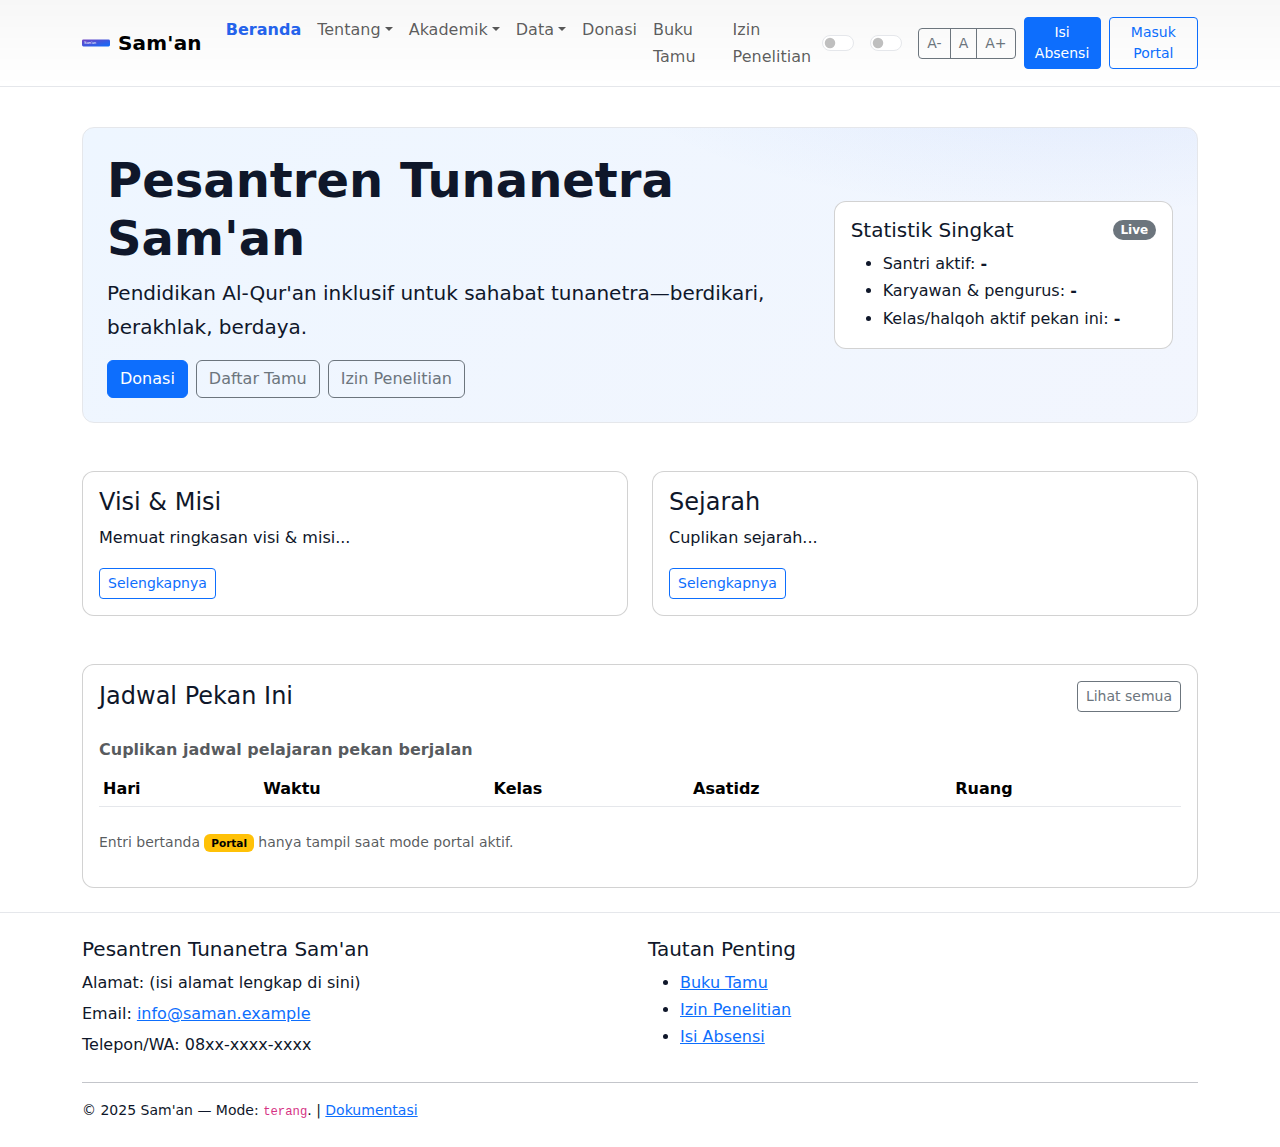
<file: index.html>
<!doctype html>
<html lang="id" data-bs-theme="light">
<head>
  <meta charset="utf-8">
  <meta name="viewport" content="width=device-width, initial-scale=1">
  <title>Beranda - Sam'an</title>
  <meta name="description" content="Beranda - Sam'an - Pesantren Tunanetra Sam'an">
  <link href="https://cdn.jsdelivr.net/npm/bootstrap@5.3.3/dist/css/bootstrap.min.css" rel="stylesheet">
  <link href="assets/css/styles.css" rel="stylesheet">
</head>
<body>
<a class="skip-link" href="#maincontent">Lewati ke konten utama</a>
<nav class="navbar navbar-expand-lg bg-body-tertiary" aria-label="Navigasi utama">
  <div class="container">
    <a class="navbar-brand fw-bold d-flex align-items-center gap-2" href="index.html">
      <img src="assets/img/logo.svg" alt="" width="28" height="28"> Sam'an
      <span id="portalBadge" class="badge badge-portal ms-2" style="display:none;">Portal</span>
    </a>
    <button class="navbar-toggler" type="button" data-bs-toggle="collapse" data-bs-target="#mainNav" aria-controls="mainNav" aria-expanded="false" aria-label="Tombol navigasi">
      <span class="navbar-toggler-icon"></span>
    </button>
    <div class="collapse navbar-collapse" id="mainNav">
      <ul class="navbar-nav me-auto mb-2 mb-lg-0">
        <li class="nav-item"><a class="nav-link" data-nav="index.html" href="index.html">Beranda</a></li>
        <li class="nav-item dropdown">
          <a class="nav-link dropdown-toggle" href="#" id="tentangDropdown" role="button" data-bs-toggle="dropdown" aria-expanded="false">Tentang</a>
          <ul class="dropdown-menu" aria-labelledby="tentangDropdown">
            <li><a class="dropdown-item" data-nav="visi-misi.html" href="visi-misi.html">Visi &amp; Misi</a></li>
            <li><a class="dropdown-item" data-nav="sejarah.html" href="sejarah.html">Sejarah</a></li>
            <li><a class="dropdown-item" data-nav="struktur.html" href="struktur.html">Struktur Organisasi</a></li>
          </ul>
        </li>
        <li class="nav-item dropdown">
          <a class="nav-link dropdown-toggle" href="#" id="akademikDropdown" role="button" data-bs-toggle="dropdown" aria-expanded="false">Akademik</a>
          <ul class="dropdown-menu" aria-labelledby="akademikDropdown">
            <li><a class="dropdown-item" data-nav="jadwal.html" href="jadwal.html">Jadwal Pelajaran</a></li>
          </ul>
        </li>
        <li class="nav-item dropdown">
          <a class="nav-link dropdown-toggle" href="#" id="dataDropdown" role="button" data-bs-toggle="dropdown" aria-expanded="false">Data</a>
          <ul class="dropdown-menu" aria-labelledby="dataDropdown">
            <li><a class="dropdown-item" data-nav="karyawan.html" href="karyawan.html">Data Karyawan</a></li>
            <li><a class="dropdown-item" data-nav="santri.html" href="santri.html">Data Santri</a></li>
          </ul>
        </li>
        <li class="nav-item"><a class="nav-link" data-nav="donasi.html" href="donasi.html">Donasi</a></li>
        <li class="nav-item"><a class="nav-link" data-form="buku_tamu" href="#" target="_blank" rel="noopener">Buku Tamu</a></li>
        <li class="nav-item"><a class="nav-link" data-form="penelitian" href="#" target="_blank" rel="noopener">Izin Penelitian</a></li>
        <li class="nav-item"><a id="portalNav" class="nav-link d-none" data-nav="portal.html" href="portal.html">Portal</a></li>
        <li class="nav-item"><a id="adminNav" class="nav-link d-none" data-nav="admin.html" href="admin.html">Admin</a></li>
      </ul>
      <div class="d-flex align-items-center gap-2">
        <div class="form-check form-switch m-0" title="Mode gelap">
          <input class="form-check-input" type="checkbox" role="switch" id="themeToggle" aria-label="Toggle mode gelap">
        </div>
        <div class="form-check form-switch m-0" title="Mode kontras tinggi">
          <input class="form-check-input" type="checkbox" role="switch" id="contrastToggle" aria-label="Toggle kontras tinggi">
        </div>
        <div class="btn-group" role="group" aria-label="Kontrol ukuran font">
          <button id="fontDec" class="btn btn-outline-secondary btn-sm" type="button">A-</button>
          <button id="fontReset" class="btn btn-outline-secondary btn-sm" type="button">A</button>
          <button id="fontInc" class="btn btn-outline-secondary btn-sm" type="button">A+</button>
        </div>
        <a class="btn btn-primary btn-sm" data-form="absensi" href="#" target="_blank" rel="noopener">Isi Absensi</a>
        <button id="portalToggle" class="btn btn-outline-primary btn-sm" type="button">Masuk Portal</button>
      </div>
    </div>
  </div>
</nav>
<main id="maincontent" class="py-4">
  <div class="container">
<section class="hero p-4 mt-3">
  <div class="row align-items-center g-4">
    <div class="col-lg-8">
      <h1 class="display-5 fw-bold">Pesantren Tunanetra Sam'an</h1>
      <p class="lead">Pendidikan Al-Qur'an inklusif untuk sahabat tunanetra—berdikari, berakhlak, berdaya.</p>
      <div class="d-flex flex-wrap gap-2">
        <a class="btn btn-primary" href="donasi.html">Donasi</a>
        <a class="btn btn-outline-secondary" data-form="buku_tamu" href="#" target="_blank" rel="noopener">Daftar Tamu</a>
        <a class="btn btn-outline-secondary" data-form="penelitian" href="#" target="_blank" rel="noopener">Izin Penelitian</a>
      </div>
    </div>
    <div class="col-lg-4">
      <div class="card h-100">
        <div class="card-body">
          <div class="d-flex justify-content-between align-items-center">
            <h2 class="h5 mb-0">Statistik Singkat</h2>
            <span class="badge rounded-pill text-bg-secondary">Live</span>
          </div>
          <ul class="mb-0 mt-2" id="statsList" aria-live="polite">
            <li>Santri aktif: <strong id="statSantri">-</strong></li>
            <li>Karyawan & pengurus: <strong id="statKaryawan">-</strong></li>
            <li>Kelas/halqoh aktif pekan ini: <strong id="statKelas">-</strong></li>
          </ul>
        </div>
      </div>
    </div>
  </div>
</section>

<section class="mt-5">
  <div class="row g-4">
    <div class="col-md-6">
      <div class="card h-100">
        <div class="card-body">
          <h2 class="h4">Visi &amp; Misi</h2>
          <p id="visiRingkas">Memuat ringkasan visi & misi...</p>
          <a class="btn btn-sm btn-outline-primary" href="visi-misi.html">Selengkapnya</a>
        </div>
      </div>
    </div>
    <div class="col-md-6">
      <div class="card h-100">
        <div class="card-body">
          <h2 class="h4">Sejarah</h2>
          <p id="sejarahRingkas">Cuplikan sejarah...</p>
          <a class="btn btn-sm btn-outline-primary" href="sejarah.html">Selengkapnya</a>
        </div>
      </div>
    </div>
  </div>
</section>

<section class="mt-5">
  <div class="card">
    <div class="card-body">
      <div class="d-flex align-items-center justify-content-between">
        <h2 class="h4 mb-0">Jadwal Pekan Ini</h2>
        <a class="btn btn-sm btn-outline-secondary" href="jadwal.html" aria-label="Lihat jadwal selengkapnya">Lihat semua</a>
      </div>
      <div class="table-responsive mt-3">
        <table class="table table-sm" id="jadwalPreview">
          <caption>Cuplikan jadwal pelajaran pekan berjalan</caption>
          <thead><tr><th>Hari</th><th>Waktu</th><th>Kelas</th><th>Asatidz</th><th>Ruang</th></tr></thead>
          <tbody></tbody>
        </table>
      </div>
      <p class="mt-2 small text-muted">Entri bertanda <span class="badge text-bg-warning">Portal</span> hanya tampil saat mode portal aktif.</p>
    </div>
  </div>
</section>

<script>
  (async () => {
    try {
      const visi = await SAMAN.loadJSON('assets/data/visi-misi.json');
      document.getElementById('visiRingkas').textContent = (visi.visi || '').slice(0, 160) + '…';

      const sej = await SAMAN.loadJSON('assets/data/sejarah.json');
      const firstPara = (sej.paragraf && sej.paragraf[0]) ? sej.paragraf[0] : '';
      document.getElementById('sejarahRingkas').textContent = (firstPara || '').slice(0, 160) + '…';

      const karyawan = await SAMAN.loadJSON('assets/data/karyawan.json');
      document.getElementById('statKaryawan').textContent = karyawan.filter(SAMAN.isVisibleForRow).length;

      const santri = await SAMAN.loadJSON('assets/data/santri.json');
      const aktif = santri.filter(SAMAN.isVisibleForRow).filter(s => (s.status || '').toLowerCase() === 'aktif').length;
      document.getElementById('statSantri').textContent = aktif;

      const jadwal = await SAMAN.loadJSON('assets/data/jadwal.json');
      document.getElementById('statKelas').textContent = jadwal.filter(SAMAN.isVisibleForRow).length;
      const tbody = document.querySelector('#jadwalPreview tbody');
      tbody.innerHTML = '';
      jadwal.filter(SAMAN.isVisibleForRow).slice(0, 6).forEach(j => {
        const tr = document.createElement('tr');
        tr.innerHTML = `<td>${j.hari}</td><td>${j.mulai}–${j.selesai}</td><td>${j.kelas} ${(j.visibility||'')==='portal' ? '<span class="badge text-bg-warning ms-1">Portal</span>':''}</td><td>${j.asatidz}</td><td>${j.ruang || '-'}</td>`;
        tbody.appendChild(tr);
      });
    } catch (e) { console.warn(e); }
  })();
</script>
  </div>
</main>
<footer class="py-4">
  <div class="container">
    <div class="row g-3">
      <div class="col-md-6">
        <h2 class="h5">Pesantren Tunanetra Sam'an</h2>
        <p class="mb-1">Alamat: (isi alamat lengkap di sini)</p>
        <p class="mb-1">Email: <a href="mailto:info@saman.example">info@saman.example</a></p>
        <p class="mb-0">Telepon/WA: 08xx-xxxx-xxxx</p>
      </div>
      <div class="col-md-6">
        <h2 class="h5">Tautan Penting</h2>
        <ul>
          <li><a data-form="buku_tamu" href="#" target="_blank" rel="noopener">Buku Tamu</a></li>
          <li><a data-form="penelitian" href="#" target="_blank" rel="noopener">Izin Penelitian</a></li>
          <li><a data-form="absensi" href="#" target="_blank" rel="noopener">Isi Absensi</a></li>
        </ul>
      </div>
    </div>
    <hr>
    <p class="mb-0 small">© 2025 Sam'an — Mode: <code id="modeLabel">terang</code>. | <a href="README.html">Dokumentasi</a></p>
  </div>
</footer>
<button id="backToTop" class="btn btn-secondary" aria-label="Kembali ke atas">↑</button>
<div id="ariaLiveRegion" class="visually-hidden" aria-live="polite" aria-atomic="true"></div>
<script src="https://cdn.jsdelivr.net/npm/bootstrap@5.3.3/dist/js/bootstrap.bundle.min.js"></script>
<script defer src="assets/js/config.js"></script>
<script defer src="assets/js/main.js"></script>
<script>
  // Update mode label
  (function() {{ const m = localStorage.getItem('saman-theme') || 'light'; document.getElementById('modeLabel').textContent = (m === 'dark' ? 'gelap' : 'terang'); }})();
</script>
</body>
</html>
</file>
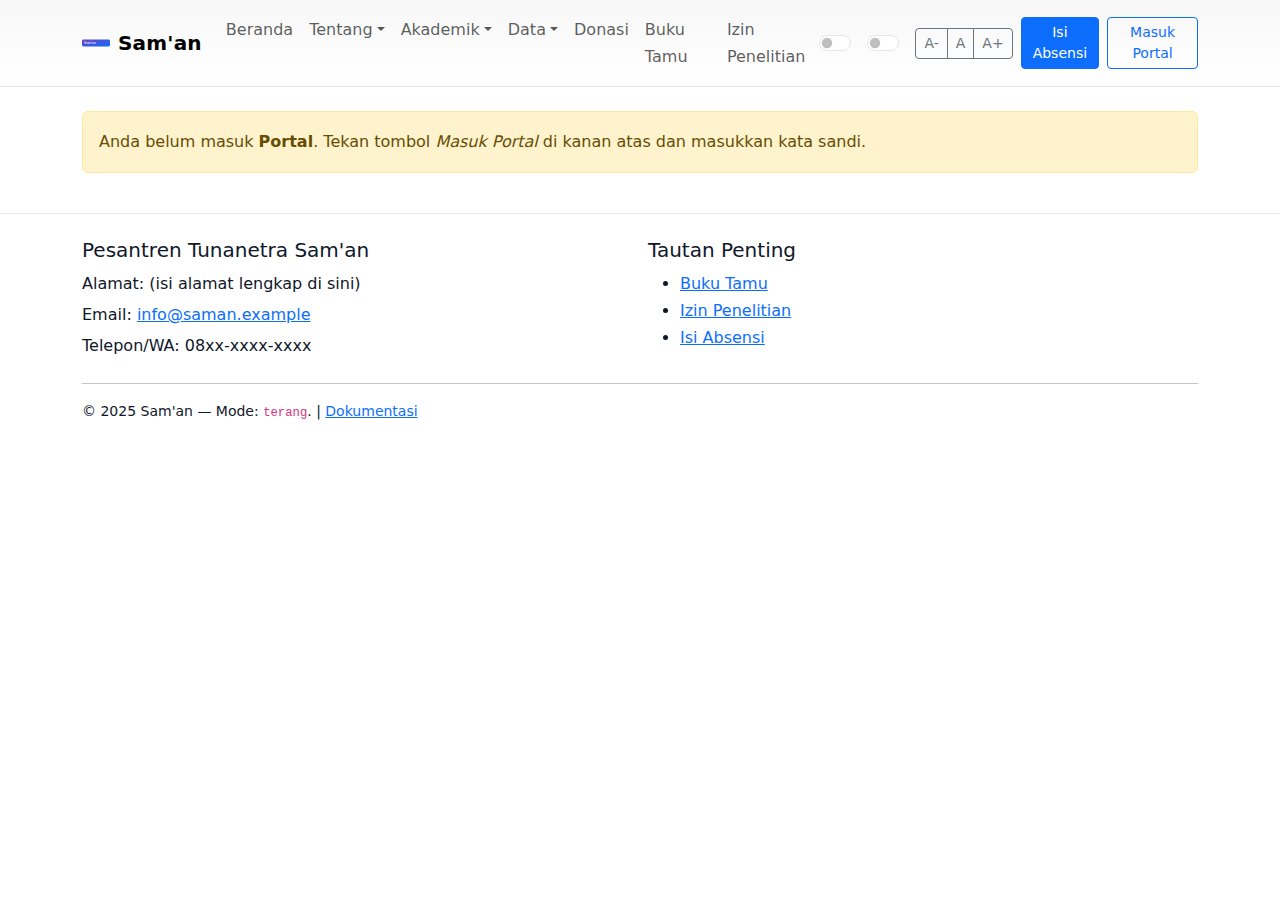
<file: admin.html>
<!doctype html>
<html lang="id" data-bs-theme="light">
<head>
  <meta charset="utf-8">
  <meta name="viewport" content="width=device-width, initial-scale=1">
  <title>Admin - Sam'an</title>
  <meta name="description" content="Admin - Sam'an - Pesantren Tunanetra Sam'an">
  <link href="https://cdn.jsdelivr.net/npm/bootstrap@5.3.3/dist/css/bootstrap.min.css" rel="stylesheet">
  <link href="assets/css/styles.css" rel="stylesheet">
</head>
<body>
<a class="skip-link" href="#maincontent">Lewati ke konten utama</a>
<nav class="navbar navbar-expand-lg bg-body-tertiary" aria-label="Navigasi utama">
  <div class="container">
    <a class="navbar-brand fw-bold d-flex align-items-center gap-2" href="index.html">
      <img src="assets/img/logo.svg" alt="" width="28" height="28"> Sam'an
      <span id="portalBadge" class="badge badge-portal ms-2" style="display:none;">Portal</span>
    </a>
    <button class="navbar-toggler" type="button" data-bs-toggle="collapse" data-bs-target="#mainNav" aria-controls="mainNav" aria-expanded="false" aria-label="Tombol navigasi">
      <span class="navbar-toggler-icon"></span>
    </button>
    <div class="collapse navbar-collapse" id="mainNav">
      <ul class="navbar-nav me-auto mb-2 mb-lg-0">
        <li class="nav-item"><a class="nav-link" data-nav="index.html" href="index.html">Beranda</a></li>
        <li class="nav-item dropdown">
          <a class="nav-link dropdown-toggle" href="#" id="tentangDropdown" role="button" data-bs-toggle="dropdown" aria-expanded="false">Tentang</a>
          <ul class="dropdown-menu" aria-labelledby="tentangDropdown">
            <li><a class="dropdown-item" data-nav="visi-misi.html" href="visi-misi.html">Visi &amp; Misi</a></li>
            <li><a class="dropdown-item" data-nav="sejarah.html" href="sejarah.html">Sejarah</a></li>
            <li><a class="dropdown-item" data-nav="struktur.html" href="struktur.html">Struktur Organisasi</a></li>
          </ul>
        </li>
        <li class="nav-item dropdown">
          <a class="nav-link dropdown-toggle" href="#" id="akademikDropdown" role="button" data-bs-toggle="dropdown" aria-expanded="false">Akademik</a>
          <ul class="dropdown-menu" aria-labelledby="akademikDropdown">
            <li><a class="dropdown-item" data-nav="jadwal.html" href="jadwal.html">Jadwal Pelajaran</a></li>
          </ul>
        </li>
        <li class="nav-item dropdown">
          <a class="nav-link dropdown-toggle" href="#" id="dataDropdown" role="button" data-bs-toggle="dropdown" aria-expanded="false">Data</a>
          <ul class="dropdown-menu" aria-labelledby="dataDropdown">
            <li><a class="dropdown-item" data-nav="karyawan.html" href="karyawan.html">Data Karyawan</a></li>
            <li><a class="dropdown-item" data-nav="santri.html" href="santri.html">Data Santri</a></li>
          </ul>
        </li>
        <li class="nav-item"><a class="nav-link" data-nav="donasi.html" href="donasi.html">Donasi</a></li>
        <li class="nav-item"><a class="nav-link" data-form="buku_tamu" href="#" target="_blank" rel="noopener">Buku Tamu</a></li>
        <li class="nav-item"><a class="nav-link" data-form="penelitian" href="#" target="_blank" rel="noopener">Izin Penelitian</a></li>
        <li class="nav-item"><a id="portalNav" class="nav-link d-none" data-nav="portal.html" href="portal.html">Portal</a></li>
        <li class="nav-item"><a id="adminNav" class="nav-link d-none" data-nav="admin.html" href="admin.html">Admin</a></li>
      </ul>
      <div class="d-flex align-items-center gap-2">
        <div class="form-check form-switch m-0" title="Mode gelap">
          <input class="form-check-input" type="checkbox" role="switch" id="themeToggle" aria-label="Toggle mode gelap">
        </div>
        <div class="form-check form-switch m-0" title="Mode kontras tinggi">
          <input class="form-check-input" type="checkbox" role="switch" id="contrastToggle" aria-label="Toggle kontras tinggi">
        </div>
        <div class="btn-group" role="group" aria-label="Kontrol ukuran font">
          <button id="fontDec" class="btn btn-outline-secondary btn-sm" type="button">A-</button>
          <button id="fontReset" class="btn btn-outline-secondary btn-sm" type="button">A</button>
          <button id="fontInc" class="btn btn-outline-secondary btn-sm" type="button">A+</button>
        </div>
        <a class="btn btn-primary btn-sm" data-form="absensi" href="#" target="_blank" rel="noopener">Isi Absensi</a>
        <button id="portalToggle" class="btn btn-outline-primary btn-sm" type="button">Masuk Portal</button>
      </div>
    </div>
  </div>
</nav>
<main id="maincontent" class="py-4">
  <div class="container">
<div class="portal-only">
  <h1 class="h2">Admin: Visibilitas Data (Publik vs Portal)</h1>
  <p class="text-muted">Tandai entri mana yang dapat tampil untuk publik. Perubahan tidak tersimpan otomatis — gunakan tombol "Unduh JSON" lalu commit ke GitHub.</p>

  <ul class="nav nav-tabs" id="adminTabs" role="tablist">
    <li class="nav-item" role="presentation"><button class="nav-link active" id="tab-karyawan" data-bs-toggle="tab" data-bs-target="#panel-karyawan" type="button" role="tab">Karyawan</button></li>
    <li class="nav-item" role="presentation"><button class="nav-link" id="tab-santri" data-bs-toggle="tab" data-bs-target="#panel-santri" type="button" role="tab">Santri</button></li>
    <li class="nav-item" role="presentation"><button class="nav-link" id="tab-jadwal" data-bs-toggle="tab" data-bs-target="#panel-jadwal" type="button" role="tab">Jadwal</button></li>
  </ul>
  <div class="tab-content border border-top-0 p-3 rounded-bottom">
    <div class="tab-pane fade show active" id="panel-karyawan" role="tabpanel">
      <div id="adminKaryawan"></div>
      <div class="d-flex gap-2 mt-3">
        <button class="btn btn-sm btn-outline-secondary" id="dlKaryawan">Unduh JSON Karyawan</button>
      </div>
    </div>
    <div class="tab-pane fade" id="panel-santri" role="tabpanel">
      <div id="adminSantri"></div>
      <div class="d-flex gap-2 mt-3">
        <button class="btn btn-sm btn-outline-secondary" id="dlSantri">Unduh JSON Santri</button>
      </div>
    </div>
    <div class="tab-pane fade" id="panel-jadwal" role="tabpanel">
      <div id="adminJadwal"></div>
      <div class="d-flex gap-2 mt-3">
        <button class="btn btn-sm btn-outline-secondary" id="dlJadwal">Unduh JSON Jadwal</button>
      </div>
    </div>
  </div>
</div>
<div class="public-only">
  <div class="alert alert-warning" role="alert">
    Anda belum masuk <strong>Portal</strong>. Tekan tombol <em>Masuk Portal</em> di kanan atas dan masukkan kata sandi.
  </div>
</div>

<script>
  if (!SAMAN.portalEnabled()) {
    document.querySelectorAll('.portal-only').forEach(el=>el.hidden=true);
  } else {
    Promise.all([
      SAMAN.loadJSON('assets/data/karyawan.json'),
      SAMAN.loadJSON('assets/data/santri.json'),
      SAMAN.loadJSON('assets/data/jadwal.json'),
    ]).then(([karyawan, santri, jadwal]) => {
      buildAdminTable('adminKaryawan', karyawan, ['nip','nama','jabatan','unit','status']);
      buildAdminTable('adminSantri', santri, ['nis','nama','angkatan','tahun_masuk','status']);
      buildAdminTable('adminJadwal', jadwal, ['hari','mulai','selesai','kelas','asatidz','ruang']);

      document.getElementById('dlKaryawan').addEventListener('click', ()=>downloadJSON('karyawan.json', currentData['adminKaryawan']));
      document.getElementById('dlSantri').addEventListener('click', ()=>downloadJSON('santri.json', currentData['adminSantri']));
      document.getElementById('dlJadwal').addEventListener('click', ()=>downloadJSON('jadwal.json', currentData['adminJadwal']));
    }).catch(console.warn);
  }

  const currentData = {};

  function buildAdminTable(containerId, rows, cols) {
    currentData[containerId] = rows;
    const container = document.getElementById(containerId);
    const table = document.createElement('table');
    table.className = 'table table-sm table-hover';
    const thead = document.createElement('thead');
    const trh = document.createElement('tr');
    cols.forEach(c => { const th=document.createElement('th'); th.textContent=c; trh.appendChild(th); });
    const thv = document.createElement('th'); thv.textContent='Visibilitas'; trh.appendChild(thv);
    thead.appendChild(trh); table.appendChild(thead);
    const tbody = document.createElement('tbody');
    rows.forEach((r, idx) => {
      const tr = document.createElement('tr');
      cols.forEach(c => { const td=document.createElement('td'); td.textContent = r[c]; tr.appendChild(td); });
      const vis = (r.visibility || 'public');
      const tdSel = document.createElement('td');
      tdSel.innerHTML = `<select aria-label="Pilih visibilitas" class="form-select form-select-sm">
        <option value="public"${vis==='public'?' selected':''}>Publik</option>
        <option value="portal"${vis==='portal'?' selected':''}>Portal</option>
      </select>`;
      tdSel.querySelector('select').addEventListener('change', (e) => {
        r.visibility = e.target.value;
      });
      tr.appendChild(tdSel);
      tbody.appendChild(tr);
    });
    table.appendChild(tbody);
    container.innerHTML = '';
    container.appendChild(table);
  }

  function downloadJSON(filename, data) {
    const blob = new Blob([JSON.stringify(data, null, 2)], {type:'application/json;charset=utf-8'});
    const url = URL.createObjectURL(blob);
    const a = document.createElement('a'); a.href=url; a.download=filename; a.click();
    setTimeout(()=>URL.revokeObjectURL(url), 1000);
  }
</script>
  </div>
</main>
<footer class="py-4">
  <div class="container">
    <div class="row g-3">
      <div class="col-md-6">
        <h2 class="h5">Pesantren Tunanetra Sam'an</h2>
        <p class="mb-1">Alamat: (isi alamat lengkap di sini)</p>
        <p class="mb-1">Email: <a href="mailto:info@saman.example">info@saman.example</a></p>
        <p class="mb-0">Telepon/WA: 08xx-xxxx-xxxx</p>
      </div>
      <div class="col-md-6">
        <h2 class="h5">Tautan Penting</h2>
        <ul>
          <li><a data-form="buku_tamu" href="#" target="_blank" rel="noopener">Buku Tamu</a></li>
          <li><a data-form="penelitian" href="#" target="_blank" rel="noopener">Izin Penelitian</a></li>
          <li><a data-form="absensi" href="#" target="_blank" rel="noopener">Isi Absensi</a></li>
        </ul>
      </div>
    </div>
    <hr>
    <p class="mb-0 small">© 2025 Sam'an — Mode: <code id="modeLabel">terang</code>. | <a href="README.html">Dokumentasi</a></p>
  </div>
</footer>
<button id="backToTop" class="btn btn-secondary" aria-label="Kembali ke atas">↑</button>
<div id="ariaLiveRegion" class="visually-hidden" aria-live="polite" aria-atomic="true"></div>
<script src="https://cdn.jsdelivr.net/npm/bootstrap@5.3.3/dist/js/bootstrap.bundle.min.js"></script>
<script defer src="assets/js/config.js"></script>
<script defer src="assets/js/main.js"></script>
<script>
  // Update mode label
  (function() {{ const m = localStorage.getItem('saman-theme') || 'light'; document.getElementById('modeLabel').textContent = (m === 'dark' ? 'gelap' : 'terang'); }})();
</script>
</body>
</html>
</file>
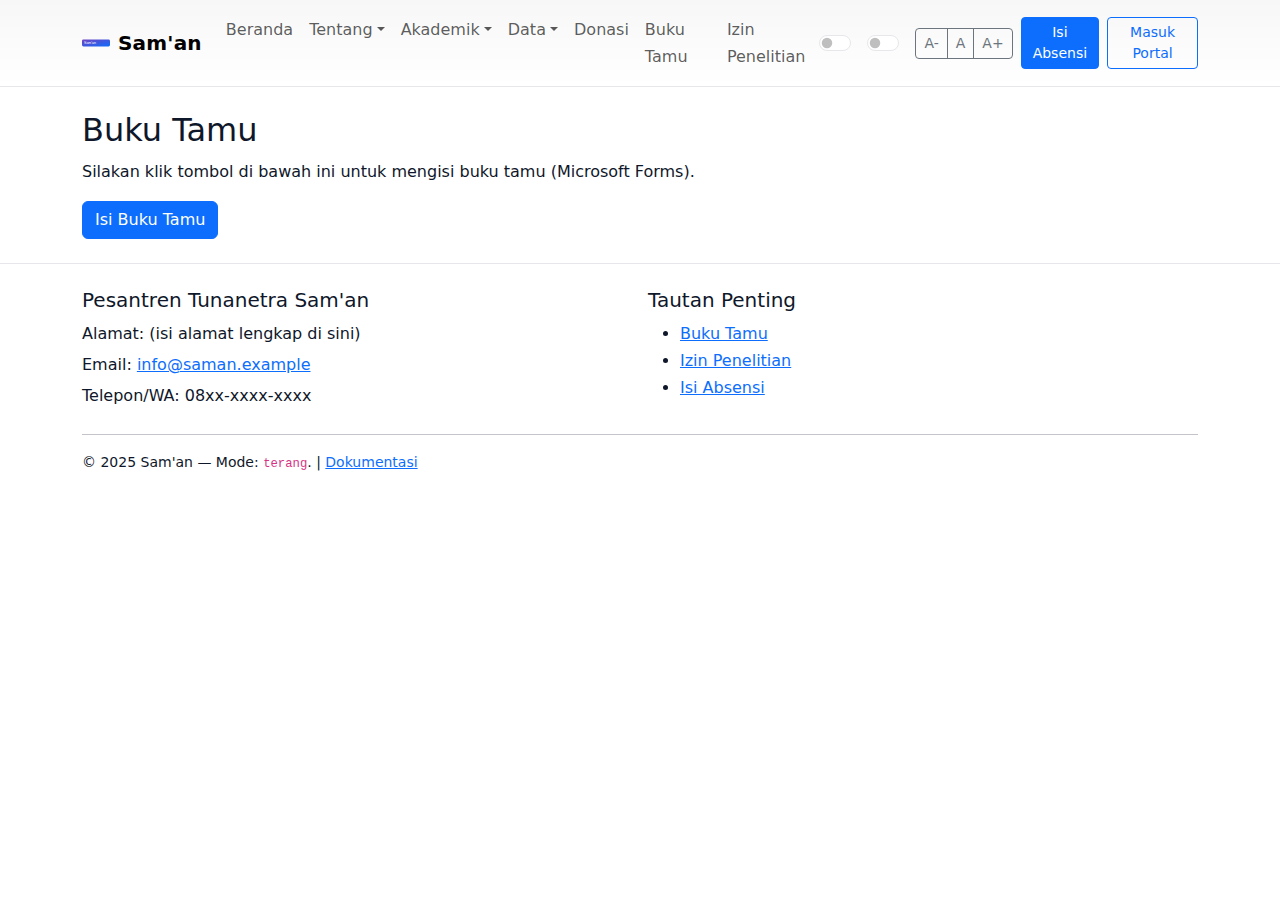
<file: buku-tamu.html>
<!doctype html>
<html lang="id" data-bs-theme="light">
<head>
  <meta charset="utf-8">
  <meta name="viewport" content="width=device-width, initial-scale=1">
  <title>Buku Tamu - Sam'an</title>
  <meta name="description" content="Buku Tamu - Sam'an - Pesantren Tunanetra Sam'an">
  <link href="https://cdn.jsdelivr.net/npm/bootstrap@5.3.3/dist/css/bootstrap.min.css" rel="stylesheet">
  <link href="assets/css/styles.css" rel="stylesheet">
</head>
<body>
<a class="skip-link" href="#maincontent">Lewati ke konten utama</a>
<nav class="navbar navbar-expand-lg bg-body-tertiary" aria-label="Navigasi utama">
  <div class="container">
    <a class="navbar-brand fw-bold d-flex align-items-center gap-2" href="index.html">
      <img src="assets/img/logo.svg" alt="" width="28" height="28"> Sam'an
      <span id="portalBadge" class="badge badge-portal ms-2" style="display:none;">Portal</span>
    </a>
    <button class="navbar-toggler" type="button" data-bs-toggle="collapse" data-bs-target="#mainNav" aria-controls="mainNav" aria-expanded="false" aria-label="Tombol navigasi">
      <span class="navbar-toggler-icon"></span>
    </button>
    <div class="collapse navbar-collapse" id="mainNav">
      <ul class="navbar-nav me-auto mb-2 mb-lg-0">
        <li class="nav-item"><a class="nav-link" data-nav="index.html" href="index.html">Beranda</a></li>
        <li class="nav-item dropdown">
          <a class="nav-link dropdown-toggle" href="#" id="tentangDropdown" role="button" data-bs-toggle="dropdown" aria-expanded="false">Tentang</a>
          <ul class="dropdown-menu" aria-labelledby="tentangDropdown">
            <li><a class="dropdown-item" data-nav="visi-misi.html" href="visi-misi.html">Visi &amp; Misi</a></li>
            <li><a class="dropdown-item" data-nav="sejarah.html" href="sejarah.html">Sejarah</a></li>
            <li><a class="dropdown-item" data-nav="struktur.html" href="struktur.html">Struktur Organisasi</a></li>
          </ul>
        </li>
        <li class="nav-item dropdown">
          <a class="nav-link dropdown-toggle" href="#" id="akademikDropdown" role="button" data-bs-toggle="dropdown" aria-expanded="false">Akademik</a>
          <ul class="dropdown-menu" aria-labelledby="akademikDropdown">
            <li><a class="dropdown-item" data-nav="jadwal.html" href="jadwal.html">Jadwal Pelajaran</a></li>
          </ul>
        </li>
        <li class="nav-item dropdown">
          <a class="nav-link dropdown-toggle" href="#" id="dataDropdown" role="button" data-bs-toggle="dropdown" aria-expanded="false">Data</a>
          <ul class="dropdown-menu" aria-labelledby="dataDropdown">
            <li><a class="dropdown-item" data-nav="karyawan.html" href="karyawan.html">Data Karyawan</a></li>
            <li><a class="dropdown-item" data-nav="santri.html" href="santri.html">Data Santri</a></li>
          </ul>
        </li>
        <li class="nav-item"><a class="nav-link" data-nav="donasi.html" href="donasi.html">Donasi</a></li>
        <li class="nav-item"><a class="nav-link" data-form="buku_tamu" href="#" target="_blank" rel="noopener">Buku Tamu</a></li>
        <li class="nav-item"><a class="nav-link" data-form="penelitian" href="#" target="_blank" rel="noopener">Izin Penelitian</a></li>
        <li class="nav-item"><a id="portalNav" class="nav-link d-none" data-nav="portal.html" href="portal.html">Portal</a></li>
        <li class="nav-item"><a id="adminNav" class="nav-link d-none" data-nav="admin.html" href="admin.html">Admin</a></li>
      </ul>
      <div class="d-flex align-items-center gap-2">
        <div class="form-check form-switch m-0" title="Mode gelap">
          <input class="form-check-input" type="checkbox" role="switch" id="themeToggle" aria-label="Toggle mode gelap">
        </div>
        <div class="form-check form-switch m-0" title="Mode kontras tinggi">
          <input class="form-check-input" type="checkbox" role="switch" id="contrastToggle" aria-label="Toggle kontras tinggi">
        </div>
        <div class="btn-group" role="group" aria-label="Kontrol ukuran font">
          <button id="fontDec" class="btn btn-outline-secondary btn-sm" type="button">A-</button>
          <button id="fontReset" class="btn btn-outline-secondary btn-sm" type="button">A</button>
          <button id="fontInc" class="btn btn-outline-secondary btn-sm" type="button">A+</button>
        </div>
        <a class="btn btn-primary btn-sm" data-form="absensi" href="#" target="_blank" rel="noopener">Isi Absensi</a>
        <button id="portalToggle" class="btn btn-outline-primary btn-sm" type="button">Masuk Portal</button>
      </div>
    </div>
  </div>
</nav>
<main id="maincontent" class="py-4">
  <div class="container">
<h1 class="h2">Buku Tamu</h1>
<p>Silakan klik tombol di bawah ini untuk mengisi buku tamu (Microsoft Forms).</p>
<a class="btn btn-primary" data-form="buku_tamu" href="#" target="_blank" rel="noopener">Isi Buku Tamu</a>
  </div>
</main>
<footer class="py-4">
  <div class="container">
    <div class="row g-3">
      <div class="col-md-6">
        <h2 class="h5">Pesantren Tunanetra Sam'an</h2>
        <p class="mb-1">Alamat: (isi alamat lengkap di sini)</p>
        <p class="mb-1">Email: <a href="mailto:info@saman.example">info@saman.example</a></p>
        <p class="mb-0">Telepon/WA: 08xx-xxxx-xxxx</p>
      </div>
      <div class="col-md-6">
        <h2 class="h5">Tautan Penting</h2>
        <ul>
          <li><a data-form="buku_tamu" href="#" target="_blank" rel="noopener">Buku Tamu</a></li>
          <li><a data-form="penelitian" href="#" target="_blank" rel="noopener">Izin Penelitian</a></li>
          <li><a data-form="absensi" href="#" target="_blank" rel="noopener">Isi Absensi</a></li>
        </ul>
      </div>
    </div>
    <hr>
    <p class="mb-0 small">© 2025 Sam'an — Mode: <code id="modeLabel">terang</code>. | <a href="README.html">Dokumentasi</a></p>
  </div>
</footer>
<button id="backToTop" class="btn btn-secondary" aria-label="Kembali ke atas">↑</button>
<div id="ariaLiveRegion" class="visually-hidden" aria-live="polite" aria-atomic="true"></div>
<script src="https://cdn.jsdelivr.net/npm/bootstrap@5.3.3/dist/js/bootstrap.bundle.min.js"></script>
<script defer src="assets/js/config.js"></script>
<script defer src="assets/js/main.js"></script>
<script>
  // Update mode label
  (function() {{ const m = localStorage.getItem('saman-theme') || 'light'; document.getElementById('modeLabel').textContent = (m === 'dark' ? 'gelap' : 'terang'); }})();
</script>
</body>
</html>
</file>
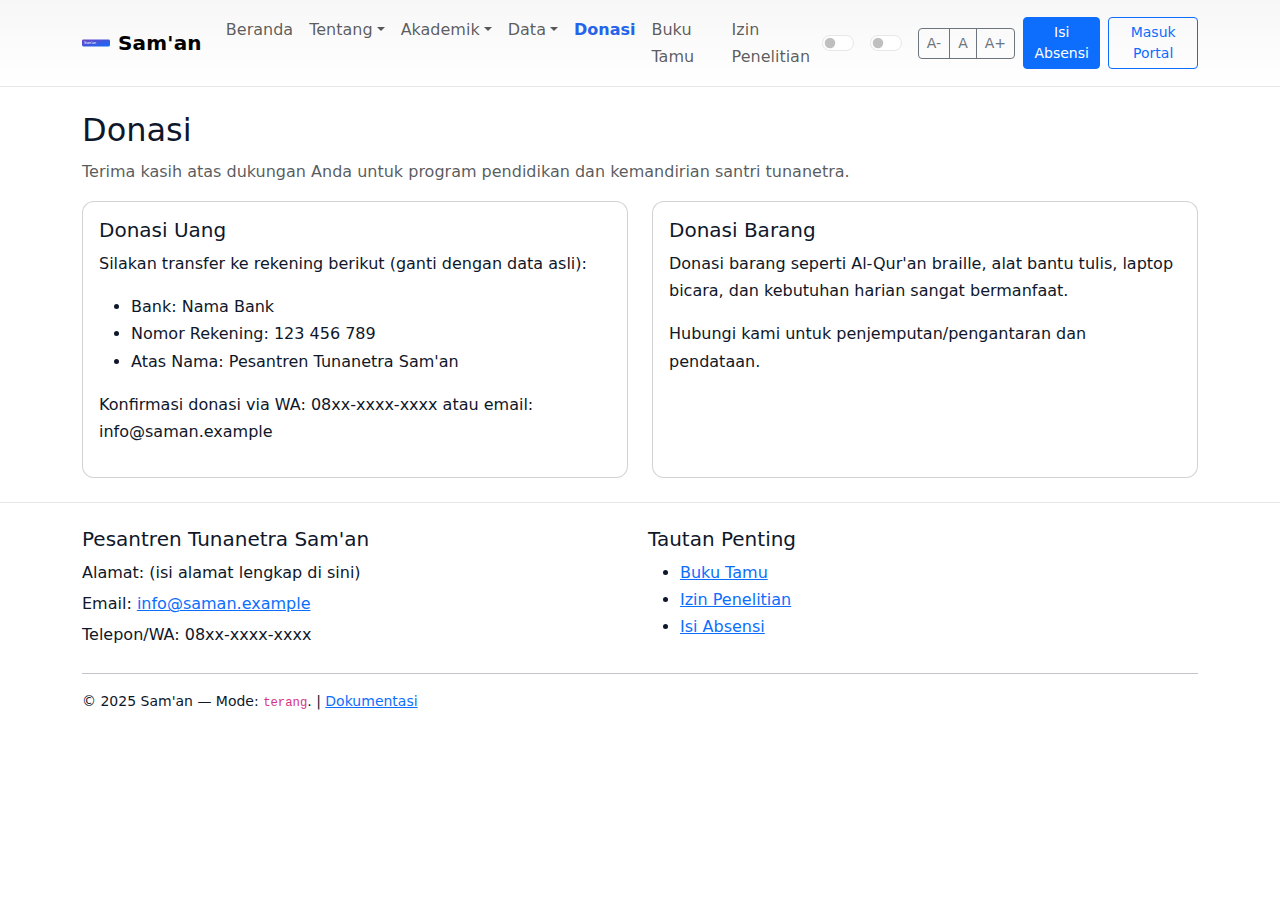
<file: donasi.html>
<!doctype html>
<html lang="id" data-bs-theme="light">
<head>
  <meta charset="utf-8">
  <meta name="viewport" content="width=device-width, initial-scale=1">
  <title>Donasi - Sam'an</title>
  <meta name="description" content="Donasi - Sam'an - Pesantren Tunanetra Sam'an">
  <link href="https://cdn.jsdelivr.net/npm/bootstrap@5.3.3/dist/css/bootstrap.min.css" rel="stylesheet">
  <link href="assets/css/styles.css" rel="stylesheet">
</head>
<body>
<a class="skip-link" href="#maincontent">Lewati ke konten utama</a>
<nav class="navbar navbar-expand-lg bg-body-tertiary" aria-label="Navigasi utama">
  <div class="container">
    <a class="navbar-brand fw-bold d-flex align-items-center gap-2" href="index.html">
      <img src="assets/img/logo.svg" alt="" width="28" height="28"> Sam'an
      <span id="portalBadge" class="badge badge-portal ms-2" style="display:none;">Portal</span>
    </a>
    <button class="navbar-toggler" type="button" data-bs-toggle="collapse" data-bs-target="#mainNav" aria-controls="mainNav" aria-expanded="false" aria-label="Tombol navigasi">
      <span class="navbar-toggler-icon"></span>
    </button>
    <div class="collapse navbar-collapse" id="mainNav">
      <ul class="navbar-nav me-auto mb-2 mb-lg-0">
        <li class="nav-item"><a class="nav-link" data-nav="index.html" href="index.html">Beranda</a></li>
        <li class="nav-item dropdown">
          <a class="nav-link dropdown-toggle" href="#" id="tentangDropdown" role="button" data-bs-toggle="dropdown" aria-expanded="false">Tentang</a>
          <ul class="dropdown-menu" aria-labelledby="tentangDropdown">
            <li><a class="dropdown-item" data-nav="visi-misi.html" href="visi-misi.html">Visi &amp; Misi</a></li>
            <li><a class="dropdown-item" data-nav="sejarah.html" href="sejarah.html">Sejarah</a></li>
            <li><a class="dropdown-item" data-nav="struktur.html" href="struktur.html">Struktur Organisasi</a></li>
          </ul>
        </li>
        <li class="nav-item dropdown">
          <a class="nav-link dropdown-toggle" href="#" id="akademikDropdown" role="button" data-bs-toggle="dropdown" aria-expanded="false">Akademik</a>
          <ul class="dropdown-menu" aria-labelledby="akademikDropdown">
            <li><a class="dropdown-item" data-nav="jadwal.html" href="jadwal.html">Jadwal Pelajaran</a></li>
          </ul>
        </li>
        <li class="nav-item dropdown">
          <a class="nav-link dropdown-toggle" href="#" id="dataDropdown" role="button" data-bs-toggle="dropdown" aria-expanded="false">Data</a>
          <ul class="dropdown-menu" aria-labelledby="dataDropdown">
            <li><a class="dropdown-item" data-nav="karyawan.html" href="karyawan.html">Data Karyawan</a></li>
            <li><a class="dropdown-item" data-nav="santri.html" href="santri.html">Data Santri</a></li>
          </ul>
        </li>
        <li class="nav-item"><a class="nav-link" data-nav="donasi.html" href="donasi.html">Donasi</a></li>
        <li class="nav-item"><a class="nav-link" data-form="buku_tamu" href="#" target="_blank" rel="noopener">Buku Tamu</a></li>
        <li class="nav-item"><a class="nav-link" data-form="penelitian" href="#" target="_blank" rel="noopener">Izin Penelitian</a></li>
        <li class="nav-item"><a id="portalNav" class="nav-link d-none" data-nav="portal.html" href="portal.html">Portal</a></li>
        <li class="nav-item"><a id="adminNav" class="nav-link d-none" data-nav="admin.html" href="admin.html">Admin</a></li>
      </ul>
      <div class="d-flex align-items-center gap-2">
        <div class="form-check form-switch m-0" title="Mode gelap">
          <input class="form-check-input" type="checkbox" role="switch" id="themeToggle" aria-label="Toggle mode gelap">
        </div>
        <div class="form-check form-switch m-0" title="Mode kontras tinggi">
          <input class="form-check-input" type="checkbox" role="switch" id="contrastToggle" aria-label="Toggle kontras tinggi">
        </div>
        <div class="btn-group" role="group" aria-label="Kontrol ukuran font">
          <button id="fontDec" class="btn btn-outline-secondary btn-sm" type="button">A-</button>
          <button id="fontReset" class="btn btn-outline-secondary btn-sm" type="button">A</button>
          <button id="fontInc" class="btn btn-outline-secondary btn-sm" type="button">A+</button>
        </div>
        <a class="btn btn-primary btn-sm" data-form="absensi" href="#" target="_blank" rel="noopener">Isi Absensi</a>
        <button id="portalToggle" class="btn btn-outline-primary btn-sm" type="button">Masuk Portal</button>
      </div>
    </div>
  </div>
</nav>
<main id="maincontent" class="py-4">
  <div class="container">
<h1 class="h2">Donasi</h1>
<p class="text-muted">Terima kasih atas dukungan Anda untuk program pendidikan dan kemandirian santri tunanetra.</p>
<div class="row g-4">
  <div class="col-lg-6">
    <div class="card h-100">
      <div class="card-body">
        <h2 class="h5">Donasi Uang</h2>
        <p>Silakan transfer ke rekening berikut (ganti dengan data asli):</p>
        <ul>
          <li>Bank: Nama Bank</li>
          <li>Nomor Rekening: 123 456 789</li>
          <li>Atas Nama: Pesantren Tunanetra Sam'an</li>
        </ul>
        <p>Konfirmasi donasi via WA: 08xx-xxxx-xxxx atau email: info@saman.example</p>
      </div>
    </div>
  </div>
  <div class="col-lg-6">
    <div class="card h-100">
      <div class="card-body">
        <h2 class="h5">Donasi Barang</h2>
        <p>Donasi barang seperti Al-Qur'an braille, alat bantu tulis, laptop bicara, dan kebutuhan harian sangat bermanfaat.</p>
        <p>Hubungi kami untuk penjemputan/pengantaran dan pendataan.</p>
      </div>
    </div>
  </div>
</div>
  </div>
</main>
<footer class="py-4">
  <div class="container">
    <div class="row g-3">
      <div class="col-md-6">
        <h2 class="h5">Pesantren Tunanetra Sam'an</h2>
        <p class="mb-1">Alamat: (isi alamat lengkap di sini)</p>
        <p class="mb-1">Email: <a href="mailto:info@saman.example">info@saman.example</a></p>
        <p class="mb-0">Telepon/WA: 08xx-xxxx-xxxx</p>
      </div>
      <div class="col-md-6">
        <h2 class="h5">Tautan Penting</h2>
        <ul>
          <li><a data-form="buku_tamu" href="#" target="_blank" rel="noopener">Buku Tamu</a></li>
          <li><a data-form="penelitian" href="#" target="_blank" rel="noopener">Izin Penelitian</a></li>
          <li><a data-form="absensi" href="#" target="_blank" rel="noopener">Isi Absensi</a></li>
        </ul>
      </div>
    </div>
    <hr>
    <p class="mb-0 small">© 2025 Sam'an — Mode: <code id="modeLabel">terang</code>. | <a href="README.html">Dokumentasi</a></p>
  </div>
</footer>
<button id="backToTop" class="btn btn-secondary" aria-label="Kembali ke atas">↑</button>
<div id="ariaLiveRegion" class="visually-hidden" aria-live="polite" aria-atomic="true"></div>
<script src="https://cdn.jsdelivr.net/npm/bootstrap@5.3.3/dist/js/bootstrap.bundle.min.js"></script>
<script defer src="assets/js/config.js"></script>
<script defer src="assets/js/main.js"></script>
<script>
  // Update mode label
  (function() {{ const m = localStorage.getItem('saman-theme') || 'light'; document.getElementById('modeLabel').textContent = (m === 'dark' ? 'gelap' : 'terang'); }})();
</script>
</body>
</html>
</file>
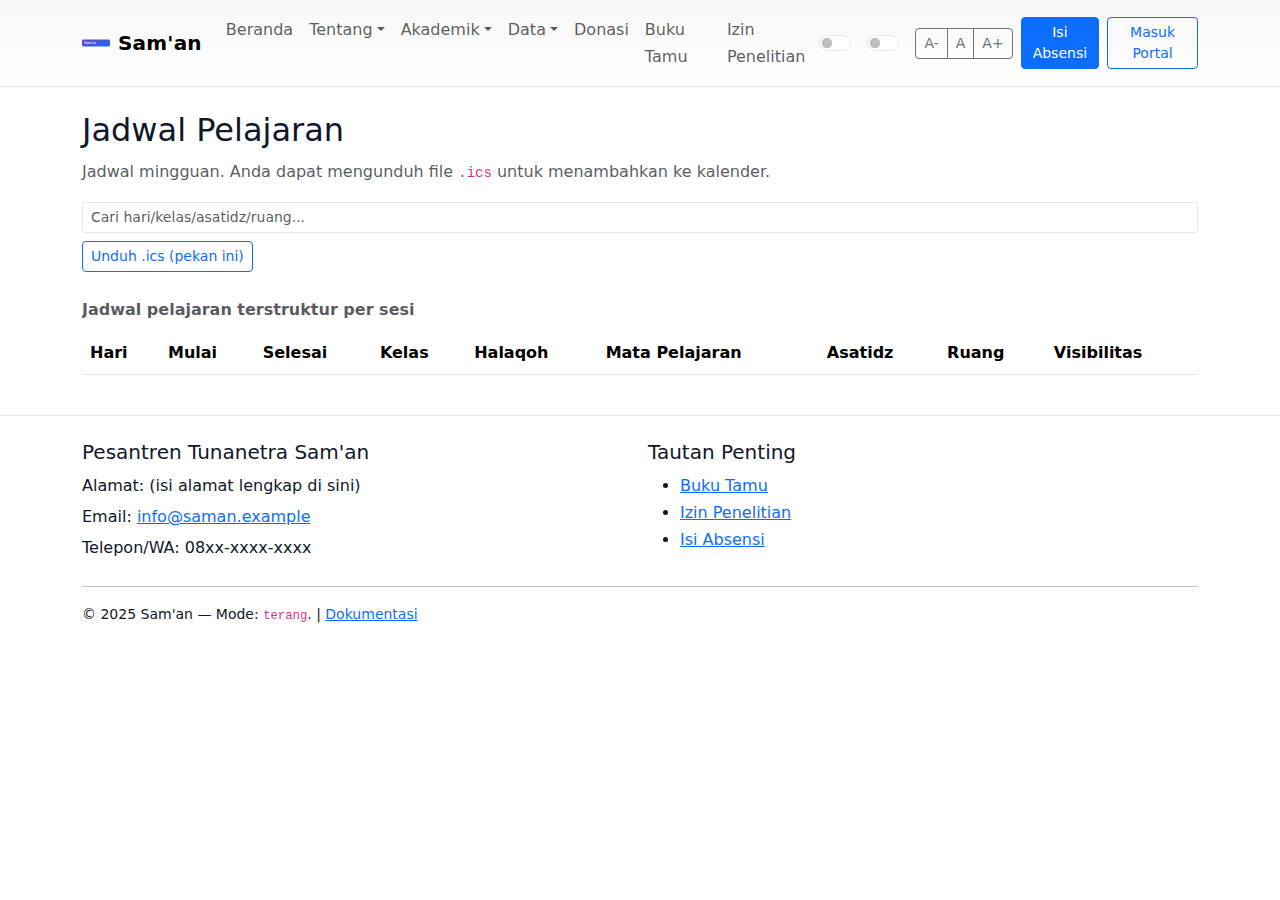
<file: jadwal.html>
<!doctype html>
<html lang="id" data-bs-theme="light">
<head>
  <meta charset="utf-8">
  <meta name="viewport" content="width=device-width, initial-scale=1">
  <title>Jadwal Pelajaran - Sam'an</title>
  <meta name="description" content="Jadwal Pelajaran - Sam'an - Pesantren Tunanetra Sam'an">
  <link href="https://cdn.jsdelivr.net/npm/bootstrap@5.3.3/dist/css/bootstrap.min.css" rel="stylesheet">
  <link href="assets/css/styles.css" rel="stylesheet">
</head>
<body>
<a class="skip-link" href="#maincontent">Lewati ke konten utama</a>
<nav class="navbar navbar-expand-lg bg-body-tertiary" aria-label="Navigasi utama">
  <div class="container">
    <a class="navbar-brand fw-bold d-flex align-items-center gap-2" href="index.html">
      <img src="assets/img/logo.svg" alt="" width="28" height="28"> Sam'an
      <span id="portalBadge" class="badge badge-portal ms-2" style="display:none;">Portal</span>
    </a>
    <button class="navbar-toggler" type="button" data-bs-toggle="collapse" data-bs-target="#mainNav" aria-controls="mainNav" aria-expanded="false" aria-label="Tombol navigasi">
      <span class="navbar-toggler-icon"></span>
    </button>
    <div class="collapse navbar-collapse" id="mainNav">
      <ul class="navbar-nav me-auto mb-2 mb-lg-0">
        <li class="nav-item"><a class="nav-link" data-nav="index.html" href="index.html">Beranda</a></li>
        <li class="nav-item dropdown">
          <a class="nav-link dropdown-toggle" href="#" id="tentangDropdown" role="button" data-bs-toggle="dropdown" aria-expanded="false">Tentang</a>
          <ul class="dropdown-menu" aria-labelledby="tentangDropdown">
            <li><a class="dropdown-item" data-nav="visi-misi.html" href="visi-misi.html">Visi &amp; Misi</a></li>
            <li><a class="dropdown-item" data-nav="sejarah.html" href="sejarah.html">Sejarah</a></li>
            <li><a class="dropdown-item" data-nav="struktur.html" href="struktur.html">Struktur Organisasi</a></li>
          </ul>
        </li>
        <li class="nav-item dropdown">
          <a class="nav-link dropdown-toggle" href="#" id="akademikDropdown" role="button" data-bs-toggle="dropdown" aria-expanded="false">Akademik</a>
          <ul class="dropdown-menu" aria-labelledby="akademikDropdown">
            <li><a class="dropdown-item" data-nav="jadwal.html" href="jadwal.html">Jadwal Pelajaran</a></li>
          </ul>
        </li>
        <li class="nav-item dropdown">
          <a class="nav-link dropdown-toggle" href="#" id="dataDropdown" role="button" data-bs-toggle="dropdown" aria-expanded="false">Data</a>
          <ul class="dropdown-menu" aria-labelledby="dataDropdown">
            <li><a class="dropdown-item" data-nav="karyawan.html" href="karyawan.html">Data Karyawan</a></li>
            <li><a class="dropdown-item" data-nav="santri.html" href="santri.html">Data Santri</a></li>
          </ul>
        </li>
        <li class="nav-item"><a class="nav-link" data-nav="donasi.html" href="donasi.html">Donasi</a></li>
        <li class="nav-item"><a class="nav-link" data-form="buku_tamu" href="#" target="_blank" rel="noopener">Buku Tamu</a></li>
        <li class="nav-item"><a class="nav-link" data-form="penelitian" href="#" target="_blank" rel="noopener">Izin Penelitian</a></li>
        <li class="nav-item"><a id="portalNav" class="nav-link d-none" data-nav="portal.html" href="portal.html">Portal</a></li>
        <li class="nav-item"><a id="adminNav" class="nav-link d-none" data-nav="admin.html" href="admin.html">Admin</a></li>
      </ul>
      <div class="d-flex align-items-center gap-2">
        <div class="form-check form-switch m-0" title="Mode gelap">
          <input class="form-check-input" type="checkbox" role="switch" id="themeToggle" aria-label="Toggle mode gelap">
        </div>
        <div class="form-check form-switch m-0" title="Mode kontras tinggi">
          <input class="form-check-input" type="checkbox" role="switch" id="contrastToggle" aria-label="Toggle kontras tinggi">
        </div>
        <div class="btn-group" role="group" aria-label="Kontrol ukuran font">
          <button id="fontDec" class="btn btn-outline-secondary btn-sm" type="button">A-</button>
          <button id="fontReset" class="btn btn-outline-secondary btn-sm" type="button">A</button>
          <button id="fontInc" class="btn btn-outline-secondary btn-sm" type="button">A+</button>
        </div>
        <a class="btn btn-primary btn-sm" data-form="absensi" href="#" target="_blank" rel="noopener">Isi Absensi</a>
        <button id="portalToggle" class="btn btn-outline-primary btn-sm" type="button">Masuk Portal</button>
      </div>
    </div>
  </div>
</nav>
<main id="maincontent" class="py-4">
  <div class="container">
<h1 class="h2">Jadwal Pelajaran</h1>
<p class="text-muted mb-3">Jadwal mingguan. Anda dapat mengunduh file <code>.ics</code> untuk menambahkan ke kalender.</p>

<div class="d-flex flex-wrap gap-2 mb-3">
  <input id="searchJadwal" class="form-control form-control-sm" placeholder="Cari hari/kelas/asatidz/ruang..." aria-label="Cari jadwal">
  <button id="btnDownloadICS" class="btn btn-sm btn-outline-primary">Unduh .ics (pekan ini)</button>
</div>

<div class="table-responsive">
  <table class="table table-striped table-hover" id="jadwalTable">
    <caption>Jadwal pelajaran terstruktur per sesi</caption>
    <thead>
      <tr><th>Hari</th><th>Mulai</th><th>Selesai</th><th>Kelas</th><th>Halaqoh</th><th>Mata Pelajaran</th><th>Asatidz</th><th>Ruang</th><th>Visibilitas</th></tr>
    </thead>
    <tbody></tbody>
  </table>
</div>

<script>
  SAMAN.setupTableFilter('#searchJadwal','#jadwalTable');
  (async () => {
    try {
      const data = await SAMAN.loadJSON('assets/data/jadwal.json');
      const tbody = document.querySelector('#jadwalTable tbody'); tbody.innerHTML='';
      data.filter(SAMAN.isVisibleForRow).forEach(j => {
        const vis = (j.visibility||'public');
        const badge = vis==='portal' ? '<span class="badge text-bg-warning">Portal</span>' : '<span class="badge text-bg-success">Publik</span>';
        const tr = document.createElement('tr');
        tr.innerHTML = `<td>${j.hari}</td><td>${j.mulai}</td><td>${j.selesai}</td>
                        <td>${j.kelas}</td><td>${j.halaqoh||'-'}</td>
                        <td>${j.mata_pelajaran||j.mapel||'-'}</td>
                        <td>${j.asatidz||'-'}</td><td>${j.ruang||'-'}</td><td>${badge}</td>`;
        tbody.appendChild(tr);
      });
      document.getElementById('btnDownloadICS').addEventListener('click', () => SAMAN.downloadICS('jadwal-pekan-ini.ics', data.filter(SAMAN.isVisibleForRow)));
    } catch(e){ console.warn(e); }
  })();
</script>
  </div>
</main>
<footer class="py-4">
  <div class="container">
    <div class="row g-3">
      <div class="col-md-6">
        <h2 class="h5">Pesantren Tunanetra Sam'an</h2>
        <p class="mb-1">Alamat: (isi alamat lengkap di sini)</p>
        <p class="mb-1">Email: <a href="mailto:info@saman.example">info@saman.example</a></p>
        <p class="mb-0">Telepon/WA: 08xx-xxxx-xxxx</p>
      </div>
      <div class="col-md-6">
        <h2 class="h5">Tautan Penting</h2>
        <ul>
          <li><a data-form="buku_tamu" href="#" target="_blank" rel="noopener">Buku Tamu</a></li>
          <li><a data-form="penelitian" href="#" target="_blank" rel="noopener">Izin Penelitian</a></li>
          <li><a data-form="absensi" href="#" target="_blank" rel="noopener">Isi Absensi</a></li>
        </ul>
      </div>
    </div>
    <hr>
    <p class="mb-0 small">© 2025 Sam'an — Mode: <code id="modeLabel">terang</code>. | <a href="README.html">Dokumentasi</a></p>
  </div>
</footer>
<button id="backToTop" class="btn btn-secondary" aria-label="Kembali ke atas">↑</button>
<div id="ariaLiveRegion" class="visually-hidden" aria-live="polite" aria-atomic="true"></div>
<script src="https://cdn.jsdelivr.net/npm/bootstrap@5.3.3/dist/js/bootstrap.bundle.min.js"></script>
<script defer src="assets/js/config.js"></script>
<script defer src="assets/js/main.js"></script>
<script>
  // Update mode label
  (function() {{ const m = localStorage.getItem('saman-theme') || 'light'; document.getElementById('modeLabel').textContent = (m === 'dark' ? 'gelap' : 'terang'); }})();
</script>
</body>
</html>
</file>
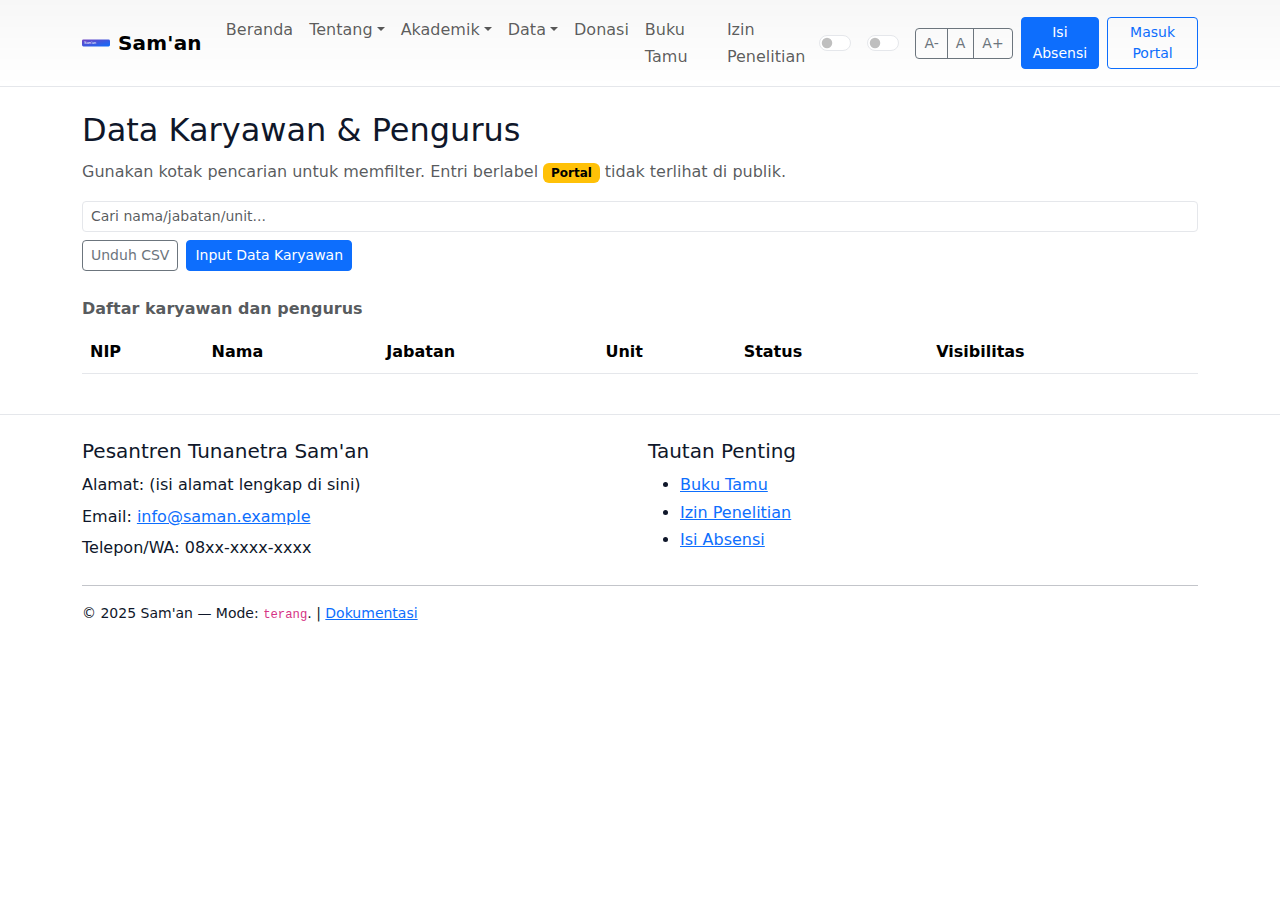
<file: karyawan.html>
<!doctype html>
<html lang="id" data-bs-theme="light">
<head>
  <meta charset="utf-8">
  <meta name="viewport" content="width=device-width, initial-scale=1">
  <title>Data Karyawan - Sam'an</title>
  <meta name="description" content="Data Karyawan - Sam'an - Pesantren Tunanetra Sam'an">
  <link href="https://cdn.jsdelivr.net/npm/bootstrap@5.3.3/dist/css/bootstrap.min.css" rel="stylesheet">
  <link href="assets/css/styles.css" rel="stylesheet">
</head>
<body>
<a class="skip-link" href="#maincontent">Lewati ke konten utama</a>
<nav class="navbar navbar-expand-lg bg-body-tertiary" aria-label="Navigasi utama">
  <div class="container">
    <a class="navbar-brand fw-bold d-flex align-items-center gap-2" href="index.html">
      <img src="assets/img/logo.svg" alt="" width="28" height="28"> Sam'an
      <span id="portalBadge" class="badge badge-portal ms-2" style="display:none;">Portal</span>
    </a>
    <button class="navbar-toggler" type="button" data-bs-toggle="collapse" data-bs-target="#mainNav" aria-controls="mainNav" aria-expanded="false" aria-label="Tombol navigasi">
      <span class="navbar-toggler-icon"></span>
    </button>
    <div class="collapse navbar-collapse" id="mainNav">
      <ul class="navbar-nav me-auto mb-2 mb-lg-0">
        <li class="nav-item"><a class="nav-link" data-nav="index.html" href="index.html">Beranda</a></li>
        <li class="nav-item dropdown">
          <a class="nav-link dropdown-toggle" href="#" id="tentangDropdown" role="button" data-bs-toggle="dropdown" aria-expanded="false">Tentang</a>
          <ul class="dropdown-menu" aria-labelledby="tentangDropdown">
            <li><a class="dropdown-item" data-nav="visi-misi.html" href="visi-misi.html">Visi &amp; Misi</a></li>
            <li><a class="dropdown-item" data-nav="sejarah.html" href="sejarah.html">Sejarah</a></li>
            <li><a class="dropdown-item" data-nav="struktur.html" href="struktur.html">Struktur Organisasi</a></li>
          </ul>
        </li>
        <li class="nav-item dropdown">
          <a class="nav-link dropdown-toggle" href="#" id="akademikDropdown" role="button" data-bs-toggle="dropdown" aria-expanded="false">Akademik</a>
          <ul class="dropdown-menu" aria-labelledby="akademikDropdown">
            <li><a class="dropdown-item" data-nav="jadwal.html" href="jadwal.html">Jadwal Pelajaran</a></li>
          </ul>
        </li>
        <li class="nav-item dropdown">
          <a class="nav-link dropdown-toggle" href="#" id="dataDropdown" role="button" data-bs-toggle="dropdown" aria-expanded="false">Data</a>
          <ul class="dropdown-menu" aria-labelledby="dataDropdown">
            <li><a class="dropdown-item" data-nav="karyawan.html" href="karyawan.html">Data Karyawan</a></li>
            <li><a class="dropdown-item" data-nav="santri.html" href="santri.html">Data Santri</a></li>
          </ul>
        </li>
        <li class="nav-item"><a class="nav-link" data-nav="donasi.html" href="donasi.html">Donasi</a></li>
        <li class="nav-item"><a class="nav-link" data-form="buku_tamu" href="#" target="_blank" rel="noopener">Buku Tamu</a></li>
        <li class="nav-item"><a class="nav-link" data-form="penelitian" href="#" target="_blank" rel="noopener">Izin Penelitian</a></li>
        <li class="nav-item"><a id="portalNav" class="nav-link d-none" data-nav="portal.html" href="portal.html">Portal</a></li>
        <li class="nav-item"><a id="adminNav" class="nav-link d-none" data-nav="admin.html" href="admin.html">Admin</a></li>
      </ul>
      <div class="d-flex align-items-center gap-2">
        <div class="form-check form-switch m-0" title="Mode gelap">
          <input class="form-check-input" type="checkbox" role="switch" id="themeToggle" aria-label="Toggle mode gelap">
        </div>
        <div class="form-check form-switch m-0" title="Mode kontras tinggi">
          <input class="form-check-input" type="checkbox" role="switch" id="contrastToggle" aria-label="Toggle kontras tinggi">
        </div>
        <div class="btn-group" role="group" aria-label="Kontrol ukuran font">
          <button id="fontDec" class="btn btn-outline-secondary btn-sm" type="button">A-</button>
          <button id="fontReset" class="btn btn-outline-secondary btn-sm" type="button">A</button>
          <button id="fontInc" class="btn btn-outline-secondary btn-sm" type="button">A+</button>
        </div>
        <a class="btn btn-primary btn-sm" data-form="absensi" href="#" target="_blank" rel="noopener">Isi Absensi</a>
        <button id="portalToggle" class="btn btn-outline-primary btn-sm" type="button">Masuk Portal</button>
      </div>
    </div>
  </div>
</nav>
<main id="maincontent" class="py-4">
  <div class="container">
<h1 class="h2">Data Karyawan &amp; Pengurus</h1>
<p class="text-muted">Gunakan kotak pencarian untuk memfilter. Entri berlabel <span class="badge text-bg-warning">Portal</span> tidak terlihat di publik.</p>

<div class="d-flex flex-wrap gap-2 mb-3">
  <input id="searchKaryawan" class="form-control form-control-sm" placeholder="Cari nama/jabatan/unit..." aria-label="Cari karyawan">
  <button id="btnExportKaryawan" class="btn btn-sm btn-outline-secondary">Unduh CSV</button>
  <a class="btn btn-sm btn-primary" data-form="input_karyawan" href="#" target="_blank" rel="noopener">Input Data Karyawan</a>
</div>

<div class="table-responsive">
  <table class="table table-striped" id="karyawanTable">
    <caption>Daftar karyawan dan pengurus</caption>
    <thead><tr><th>NIP</th><th>Nama</th><th>Jabatan</th><th>Unit</th><th>Status</th><th>Visibilitas</th></tr></thead>
    <tbody></tbody>
  </table>
</div>

<script>
  SAMAN.setupTableFilter('#searchKaryawan','#karyawanTable');
  (async () => {
    try {
      const data = await SAMAN.loadJSON('assets/data/karyawan.json');
      const view = data.filter(SAMAN.isVisibleForRow);
      const tbody = document.querySelector('#karyawanTable tbody'); tbody.innerHTML='';
      view.forEach(row => {
        const vis = (row.visibility||'public');
        const badge = vis==='portal' ? '<span class="badge text-bg-warning">Portal</span>' : '<span class="badge text-bg-success">Publik</span>';
        const tr = document.createElement('tr');
        tr.innerHTML = `<td>${row.nip}</td><td>${row.nama}</td><td>${row.jabatan}</td><td>${row.unit}</td><td>${row.status}</td><td>${badge}</td>`;
        tbody.appendChild(tr);
      });
      document.getElementById('btnExportKaryawan').addEventListener('click', () => {
        const header = ["NIP","Nama","Jabatan","Unit","Status","Visibilitas"];
        const rows = [header, ...view.map(r => [r.nip, r.nama, r.jabatan, r.unit, r.status, r.visibility||'public'])];
        SAMAN.downloadCSV('data-karyawan.csv', rows);
      });
    } catch(e){ console.warn(e); }
  })();
</script>
  </div>
</main>
<footer class="py-4">
  <div class="container">
    <div class="row g-3">
      <div class="col-md-6">
        <h2 class="h5">Pesantren Tunanetra Sam'an</h2>
        <p class="mb-1">Alamat: (isi alamat lengkap di sini)</p>
        <p class="mb-1">Email: <a href="mailto:info@saman.example">info@saman.example</a></p>
        <p class="mb-0">Telepon/WA: 08xx-xxxx-xxxx</p>
      </div>
      <div class="col-md-6">
        <h2 class="h5">Tautan Penting</h2>
        <ul>
          <li><a data-form="buku_tamu" href="#" target="_blank" rel="noopener">Buku Tamu</a></li>
          <li><a data-form="penelitian" href="#" target="_blank" rel="noopener">Izin Penelitian</a></li>
          <li><a data-form="absensi" href="#" target="_blank" rel="noopener">Isi Absensi</a></li>
        </ul>
      </div>
    </div>
    <hr>
    <p class="mb-0 small">© 2025 Sam'an — Mode: <code id="modeLabel">terang</code>. | <a href="README.html">Dokumentasi</a></p>
  </div>
</footer>
<button id="backToTop" class="btn btn-secondary" aria-label="Kembali ke atas">↑</button>
<div id="ariaLiveRegion" class="visually-hidden" aria-live="polite" aria-atomic="true"></div>
<script src="https://cdn.jsdelivr.net/npm/bootstrap@5.3.3/dist/js/bootstrap.bundle.min.js"></script>
<script defer src="assets/js/config.js"></script>
<script defer src="assets/js/main.js"></script>
<script>
  // Update mode label
  (function() {{ const m = localStorage.getItem('saman-theme') || 'light'; document.getElementById('modeLabel').textContent = (m === 'dark' ? 'gelap' : 'terang'); }})();
</script>
</body>
</html>
</file>
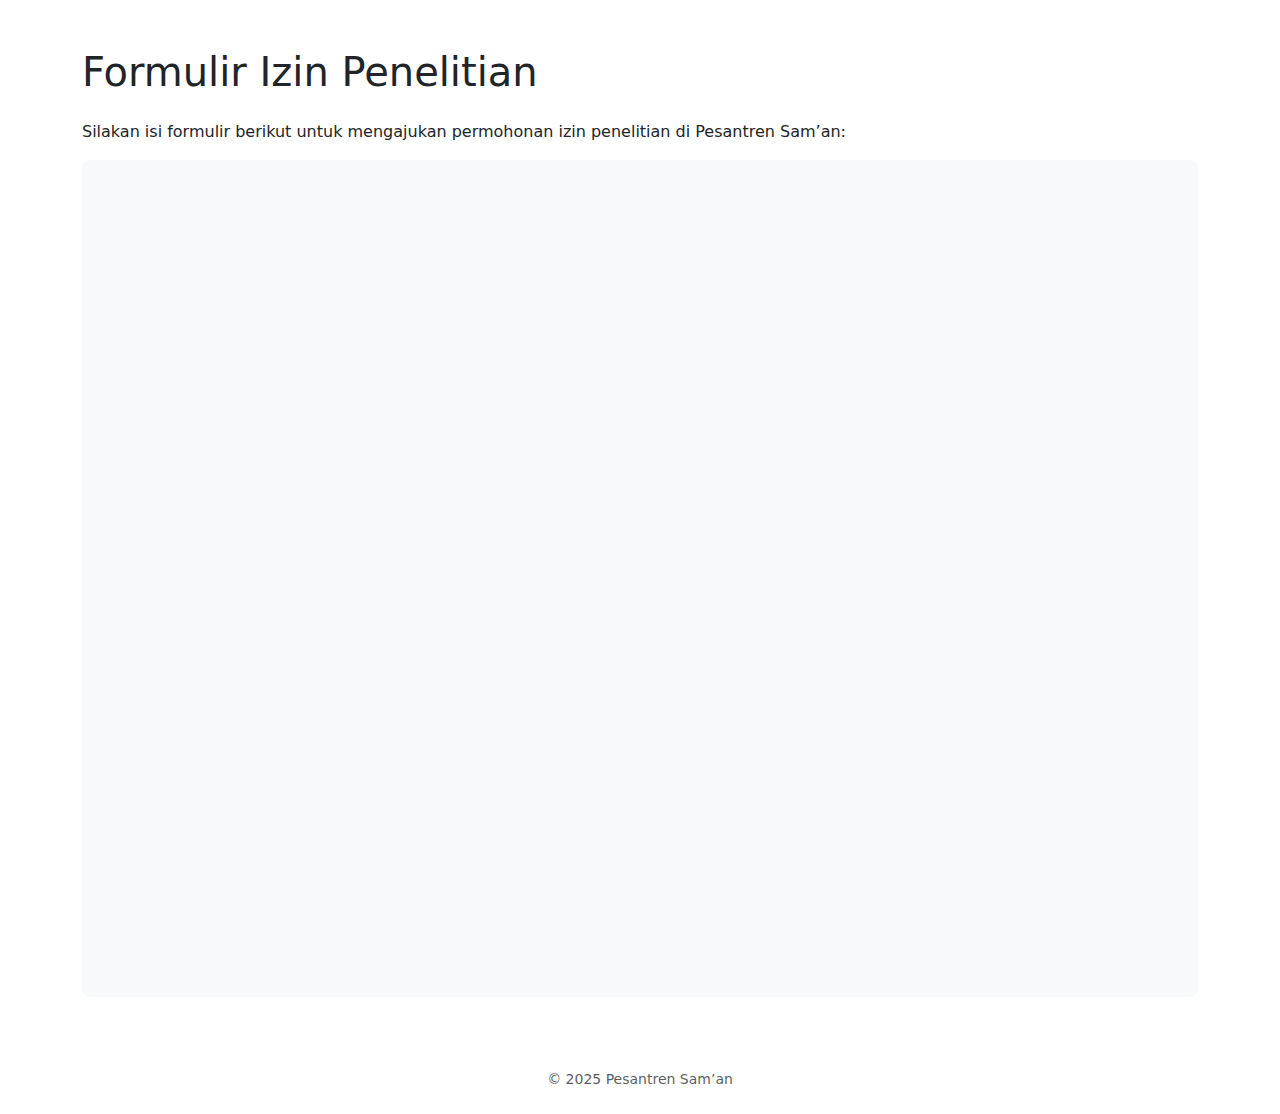
<file: penelitian.html>
<!doctype html>
<html lang="id">
<head>
  <meta charset="utf-8">
  <meta name="viewport" content="width=device-width, initial-scale=1">
  <title>Izin Penelitian - Pesantren Sam'an</title>
  <link href="https://cdn.jsdelivr.net/npm/bootstrap@5.3.3/dist/css/bootstrap.min.css" rel="stylesheet">
  <style>
    /* Membuat iframe tetap responsif */
    .form-embed {
      position: relative;
      padding-bottom: 75%; /* rasio layar (4:3), bisa disesuaikan */
      height: 0;
      overflow: hidden;
      max-width: 100%;
      background: #f8f9fa;
      border-radius: 8px;
    }
    .form-embed iframe {
      position: absolute;
      top: 0;
      left: 0;
      width: 100%;
      height: 100%;
      border: none;
    }
  </style>
</head>
<body>
  <main class="container py-5">
    <h1 class="mb-4">Formulir Izin Penelitian</h1>
    <p class="mb-3">Silakan isi formulir berikut untuk mengajukan permohonan izin penelitian di Pesantren Sam’an:</p>

    <!-- Form Microsoft Forms Responsif -->
    <div class="form-embed">
      <iframe src="https://forms.microsoft.com/r/u8wKLg5nk7?origin=lprLink" 
        allowfullscreen webkitallowfullscreen mozallowfullscreen msallowfullscreen>
      </iframe>
    </div>
  </main>

  <footer class="py-4 text-center small text-muted">
    © 2025 Pesantren Sam’an
  </footer>
</body>
</html>
</file>
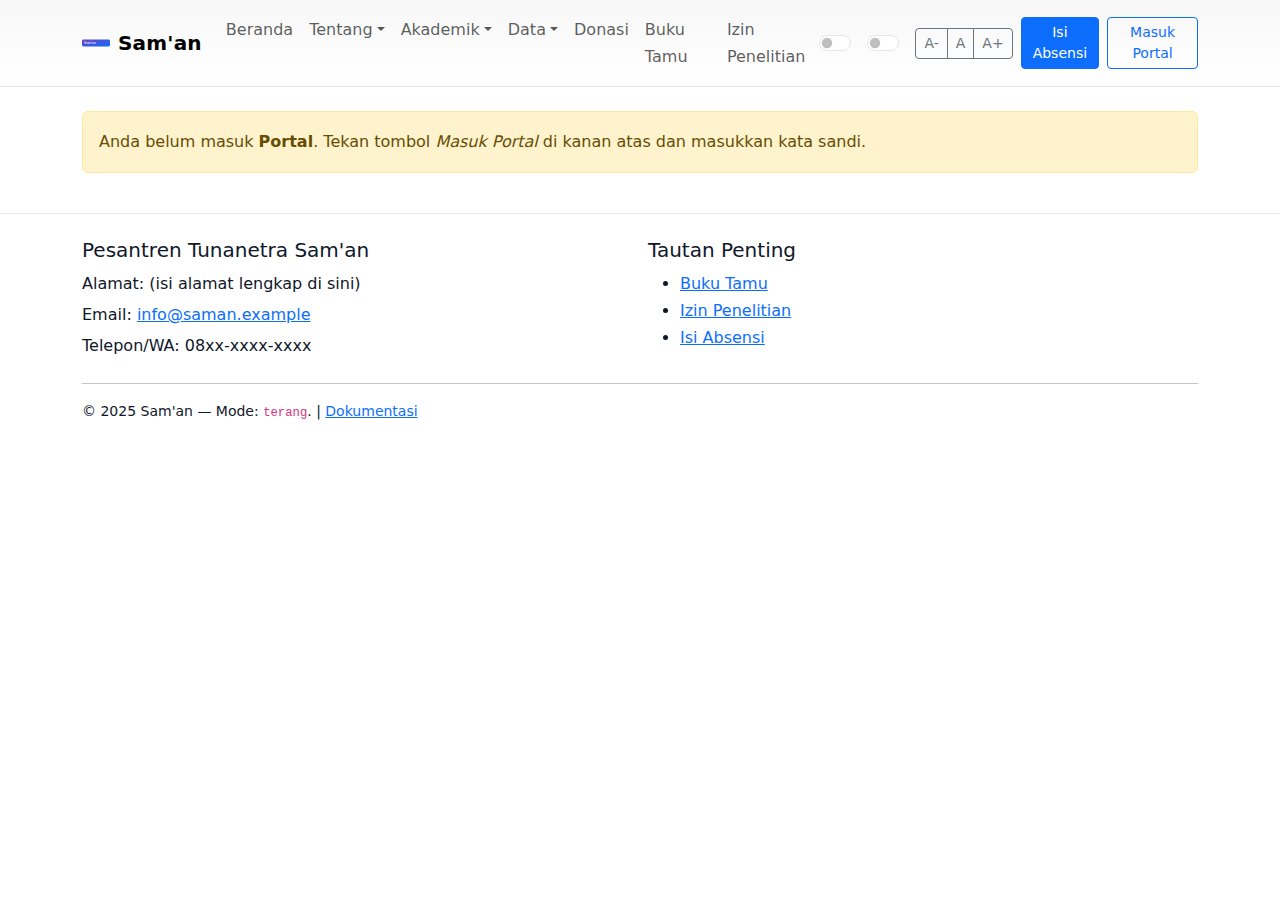
<file: portal.html>
<!doctype html>
<html lang="id" data-bs-theme="light">
<head>
  <meta charset="utf-8">
  <meta name="viewport" content="width=device-width, initial-scale=1">
  <title>Portal - Sam'an</title>
  <meta name="description" content="Portal - Sam'an - Pesantren Tunanetra Sam'an">
  <link href="https://cdn.jsdelivr.net/npm/bootstrap@5.3.3/dist/css/bootstrap.min.css" rel="stylesheet">
  <link href="assets/css/styles.css" rel="stylesheet">
</head>
<body>
<a class="skip-link" href="#maincontent">Lewati ke konten utama</a>
<nav class="navbar navbar-expand-lg bg-body-tertiary" aria-label="Navigasi utama">
  <div class="container">
    <a class="navbar-brand fw-bold d-flex align-items-center gap-2" href="index.html">
      <img src="assets/img/logo.svg" alt="" width="28" height="28"> Sam'an
      <span id="portalBadge" class="badge badge-portal ms-2" style="display:none;">Portal</span>
    </a>
    <button class="navbar-toggler" type="button" data-bs-toggle="collapse" data-bs-target="#mainNav" aria-controls="mainNav" aria-expanded="false" aria-label="Tombol navigasi">
      <span class="navbar-toggler-icon"></span>
    </button>
    <div class="collapse navbar-collapse" id="mainNav">
      <ul class="navbar-nav me-auto mb-2 mb-lg-0">
        <li class="nav-item"><a class="nav-link" data-nav="index.html" href="index.html">Beranda</a></li>
        <li class="nav-item dropdown">
          <a class="nav-link dropdown-toggle" href="#" id="tentangDropdown" role="button" data-bs-toggle="dropdown" aria-expanded="false">Tentang</a>
          <ul class="dropdown-menu" aria-labelledby="tentangDropdown">
            <li><a class="dropdown-item" data-nav="visi-misi.html" href="visi-misi.html">Visi &amp; Misi</a></li>
            <li><a class="dropdown-item" data-nav="sejarah.html" href="sejarah.html">Sejarah</a></li>
            <li><a class="dropdown-item" data-nav="struktur.html" href="struktur.html">Struktur Organisasi</a></li>
          </ul>
        </li>
        <li class="nav-item dropdown">
          <a class="nav-link dropdown-toggle" href="#" id="akademikDropdown" role="button" data-bs-toggle="dropdown" aria-expanded="false">Akademik</a>
          <ul class="dropdown-menu" aria-labelledby="akademikDropdown">
            <li><a class="dropdown-item" data-nav="jadwal.html" href="jadwal.html">Jadwal Pelajaran</a></li>
          </ul>
        </li>
        <li class="nav-item dropdown">
          <a class="nav-link dropdown-toggle" href="#" id="dataDropdown" role="button" data-bs-toggle="dropdown" aria-expanded="false">Data</a>
          <ul class="dropdown-menu" aria-labelledby="dataDropdown">
            <li><a class="dropdown-item" data-nav="karyawan.html" href="karyawan.html">Data Karyawan</a></li>
            <li><a class="dropdown-item" data-nav="santri.html" href="santri.html">Data Santri</a></li>
          </ul>
        </li>
        <li class="nav-item"><a class="nav-link" data-nav="donasi.html" href="donasi.html">Donasi</a></li>
        <li class="nav-item"><a class="nav-link" data-form="buku_tamu" href="#" target="_blank" rel="noopener">Buku Tamu</a></li>
        <li class="nav-item"><a class="nav-link" data-form="penelitian" href="#" target="_blank" rel="noopener">Izin Penelitian</a></li>
        <li class="nav-item"><a id="portalNav" class="nav-link d-none" data-nav="portal.html" href="portal.html">Portal</a></li>
        <li class="nav-item"><a id="adminNav" class="nav-link d-none" data-nav="admin.html" href="admin.html">Admin</a></li>
      </ul>
      <div class="d-flex align-items-center gap-2">
        <div class="form-check form-switch m-0" title="Mode gelap">
          <input class="form-check-input" type="checkbox" role="switch" id="themeToggle" aria-label="Toggle mode gelap">
        </div>
        <div class="form-check form-switch m-0" title="Mode kontras tinggi">
          <input class="form-check-input" type="checkbox" role="switch" id="contrastToggle" aria-label="Toggle kontras tinggi">
        </div>
        <div class="btn-group" role="group" aria-label="Kontrol ukuran font">
          <button id="fontDec" class="btn btn-outline-secondary btn-sm" type="button">A-</button>
          <button id="fontReset" class="btn btn-outline-secondary btn-sm" type="button">A</button>
          <button id="fontInc" class="btn btn-outline-secondary btn-sm" type="button">A+</button>
        </div>
        <a class="btn btn-primary btn-sm" data-form="absensi" href="#" target="_blank" rel="noopener">Isi Absensi</a>
        <button id="portalToggle" class="btn btn-outline-primary btn-sm" type="button">Masuk Portal</button>
      </div>
    </div>
  </div>
</nav>
<main id="maincontent" class="py-4">
  <div class="container">
<div class="portal-only">
  <h1 class="h2">Portal Operasional</h1>
  <p class="text-muted">Area ini menampilkan data lengkap untuk internal. (Client-side gating)</p>

  <div class="row g-4">
    <div class="col-md-6">
      <div class="card h-100">
        <div class="card-header">Tautan Cepat</div>
        <div class="card-body d-grid gap-2">
          <a class="btn btn-primary" data-form="absensi" href="#" target="_blank" rel="noopener">Isi Absensi</a>
          <a class="btn btn-outline-primary" href="karyawan.html">Data Karyawan</a>
          <a class="btn btn-outline-primary" href="santri.html">Data Santri</a>
          <a class="btn btn-outline-primary" href="jadwal.html">Jadwal</a>
          <a class="btn btn-outline-secondary" href="admin.html">Admin: Visibilitas Data</a>
        </div>
      </div>
    </div>
    <div class="col-md-6">
      <div class="card h-100">
        <div class="card-header">Pengumuman</div>
        <div class="card-body">
          <p>Tidak ada pengumuman.</p>
        </div>
      </div>
    </div>
  </div>
</div>
<div class="public-only">
  <div class="alert alert-warning" role="alert">
    Anda belum masuk <strong>Portal</strong>. Tekan tombol <em>Masuk Portal</em> di kanan atas dan masukkan kata sandi.
  </div>
</div>
<script>
  (function(){
    document.querySelectorAll('.portal-only').forEach(el=>{ el.hidden = !SAMAN.portalEnabled(); });
    document.querySelectorAll('.public-only').forEach(el=>{ el.hidden = SAMAN.portalEnabled(); });
  })();
</script>
  </div>
</main>
<footer class="py-4">
  <div class="container">
    <div class="row g-3">
      <div class="col-md-6">
        <h2 class="h5">Pesantren Tunanetra Sam'an</h2>
        <p class="mb-1">Alamat: (isi alamat lengkap di sini)</p>
        <p class="mb-1">Email: <a href="mailto:info@saman.example">info@saman.example</a></p>
        <p class="mb-0">Telepon/WA: 08xx-xxxx-xxxx</p>
      </div>
      <div class="col-md-6">
        <h2 class="h5">Tautan Penting</h2>
        <ul>
          <li><a data-form="buku_tamu" href="#" target="_blank" rel="noopener">Buku Tamu</a></li>
          <li><a data-form="penelitian" href="#" target="_blank" rel="noopener">Izin Penelitian</a></li>
          <li><a data-form="absensi" href="#" target="_blank" rel="noopener">Isi Absensi</a></li>
        </ul>
      </div>
    </div>
    <hr>
    <p class="mb-0 small">© 2025 Sam'an — Mode: <code id="modeLabel">terang</code>. | <a href="README.html">Dokumentasi</a></p>
  </div>
</footer>
<button id="backToTop" class="btn btn-secondary" aria-label="Kembali ke atas">↑</button>
<div id="ariaLiveRegion" class="visually-hidden" aria-live="polite" aria-atomic="true"></div>
<script src="https://cdn.jsdelivr.net/npm/bootstrap@5.3.3/dist/js/bootstrap.bundle.min.js"></script>
<script defer src="assets/js/config.js"></script>
<script defer src="assets/js/main.js"></script>
<script>
  // Update mode label
  (function() {{ const m = localStorage.getItem('saman-theme') || 'light'; document.getElementById('modeLabel').textContent = (m === 'dark' ? 'gelap' : 'terang'); }})();
</script>
</body>
</html>
</file>
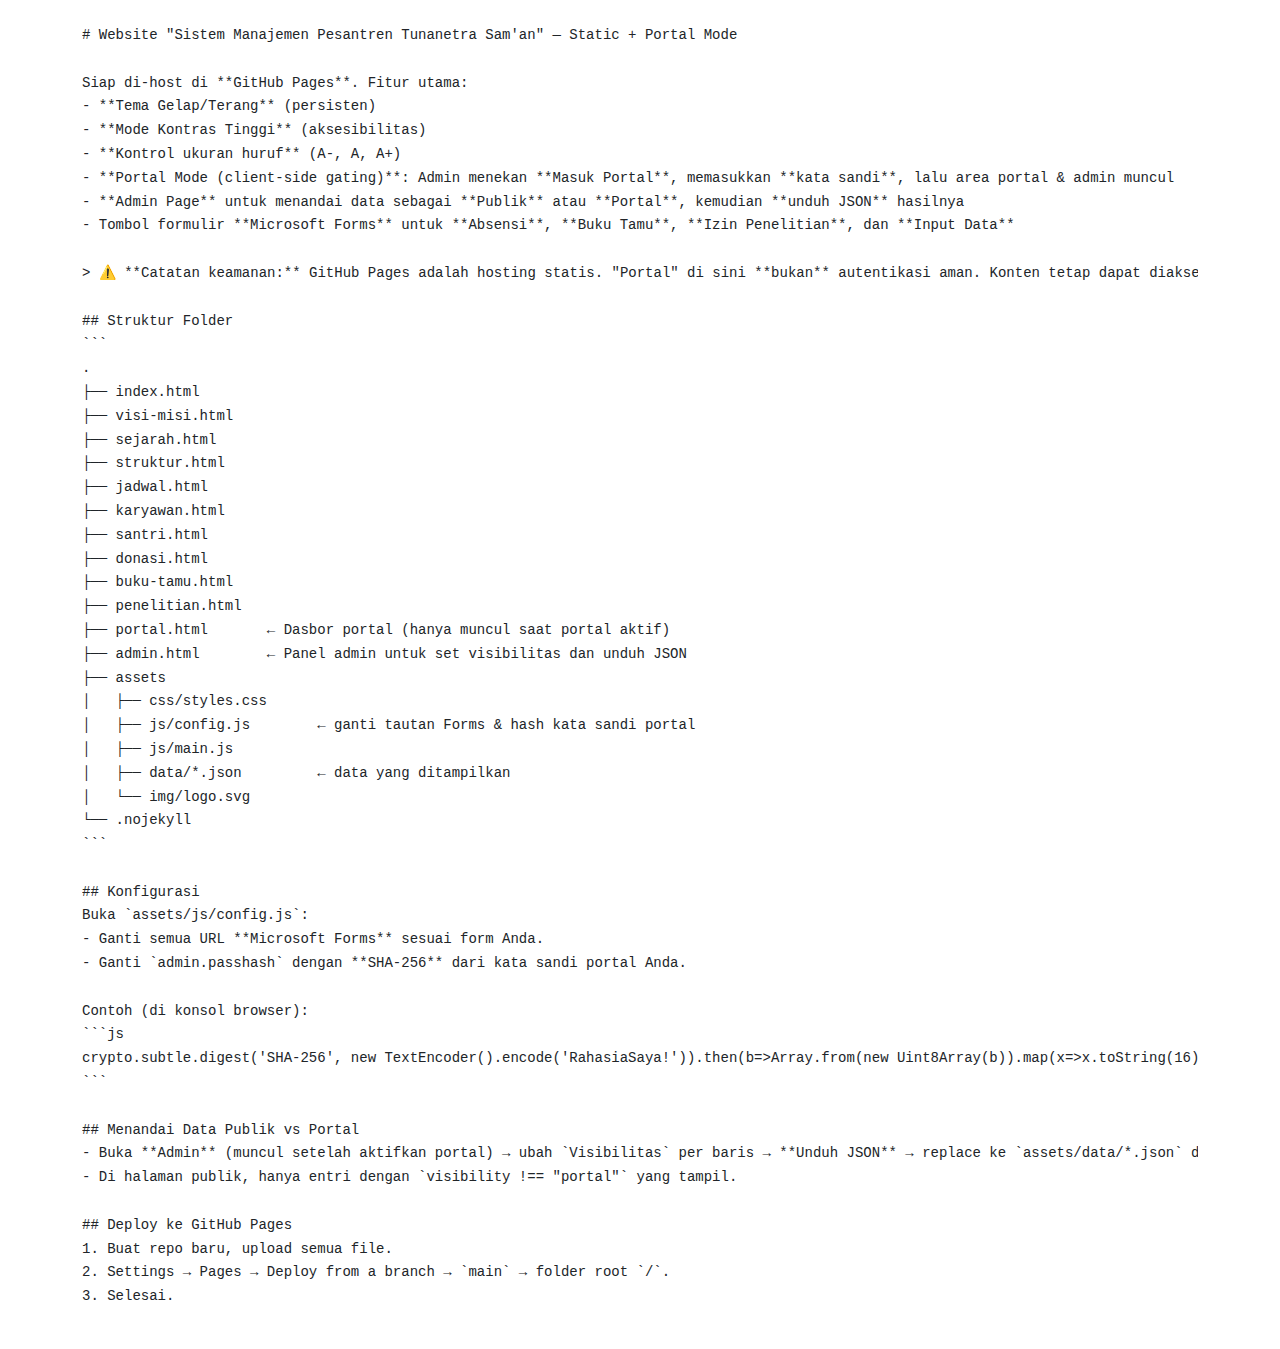
<file: README.html>
<!doctype html><html lang="id"><head><meta charset="utf-8"><meta name="viewport" content="width=device-width, initial-scale=1"><title>Dokumentasi</title><link href="https://cdn.jsdelivr.net/npm/bootstrap@5.3.3/dist/css/bootstrap.min.css" rel="stylesheet"><link href="assets/css/styles.css" rel="stylesheet"></head><body class="container py-4"><article><pre># Website "Sistem Manajemen Pesantren Tunanetra Sam'an" — Static + Portal Mode

Siap di-host di **GitHub Pages**. Fitur utama:
- **Tema Gelap/Terang** (persisten)
- **Mode Kontras Tinggi** (aksesibilitas)
- **Kontrol ukuran huruf** (A-, A, A+)
- **Portal Mode (client-side gating)**: Admin menekan **Masuk Portal**, memasukkan **kata sandi**, lalu area portal & admin muncul
- **Admin Page** untuk menandai data sebagai **Publik** atau **Portal**, kemudian **unduh JSON** hasilnya
- Tombol formulir **Microsoft Forms** untuk **Absensi**, **Buku Tamu**, **Izin Penelitian**, dan **Input Data**

> ⚠️ **Catatan keamanan:** GitHub Pages adalah hosting statis. "Portal" di sini **bukan** autentikasi aman. Konten tetap dapat diakses oleh orang yang paham teknis. Untuk data sensitif, gunakan backend/auth sesungguhnya (mis. Cloudflare Workers/Netlify Functions + OAuth).

## Struktur Folder
```
.
├── index.html
├── visi-misi.html
├── sejarah.html
├── struktur.html
├── jadwal.html
├── karyawan.html
├── santri.html
├── donasi.html
├── buku-tamu.html
├── penelitian.html
├── portal.html       ← Dasbor portal (hanya muncul saat portal aktif)
├── admin.html        ← Panel admin untuk set visibilitas dan unduh JSON
├── assets
│   ├── css/styles.css
│   ├── js/config.js        ← ganti tautan Forms & hash kata sandi portal
│   ├── js/main.js
│   ├── data/*.json         ← data yang ditampilkan
│   └── img/logo.svg
└── .nojekyll
```

## Konfigurasi
Buka `assets/js/config.js`:
- Ganti semua URL **Microsoft Forms** sesuai form Anda.
- Ganti `admin.passhash` dengan **SHA-256** dari kata sandi portal Anda.

Contoh (di konsol browser):
```js
crypto.subtle.digest('SHA-256', new TextEncoder().encode('RahasiaSaya!')).then(b=>Array.from(new Uint8Array(b)).map(x=>x.toString(16).padStart(2,'0')).join(''))
```

## Menandai Data Publik vs Portal
- Buka **Admin** (muncul setelah aktifkan portal) → ubah `Visibilitas` per baris → **Unduh JSON** → replace ke `assets/data/*.json` di repo → commit.
- Di halaman publik, hanya entri dengan `visibility !== "portal"` yang tampil.

## Deploy ke GitHub Pages
1. Buat repo baru, upload semua file.
2. Settings → Pages → Deploy from a branch → `main` → folder root `/`.
3. Selesai.
</pre></article></body></html>
</file>
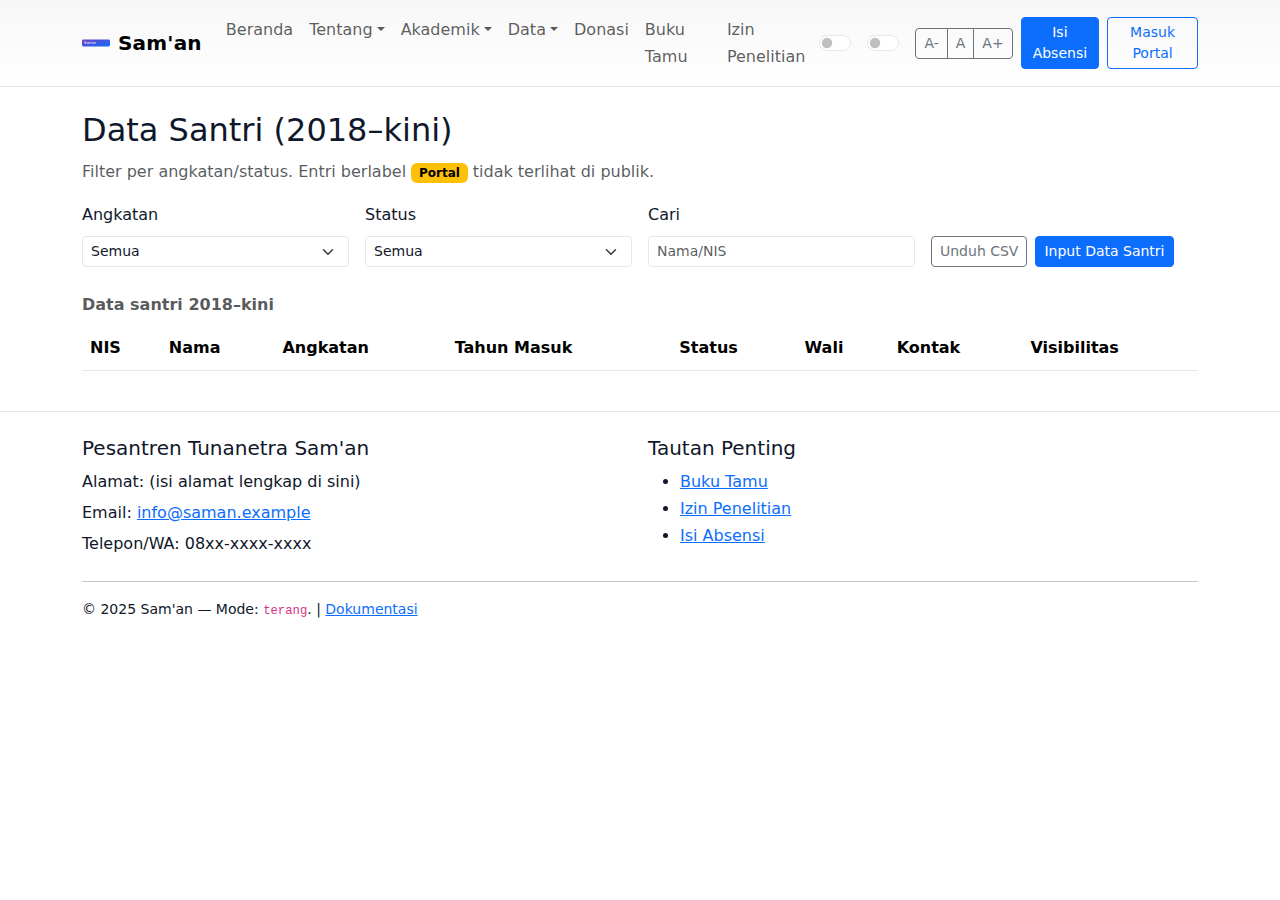
<file: santri.html>
<!doctype html>
<html lang="id" data-bs-theme="light">
<head>
  <meta charset="utf-8">
  <meta name="viewport" content="width=device-width, initial-scale=1">
  <title>Data Santri - Sam'an</title>
  <meta name="description" content="Data Santri - Sam'an - Pesantren Tunanetra Sam'an">
  <link href="https://cdn.jsdelivr.net/npm/bootstrap@5.3.3/dist/css/bootstrap.min.css" rel="stylesheet">
  <link href="assets/css/styles.css" rel="stylesheet">
</head>
<body>
<a class="skip-link" href="#maincontent">Lewati ke konten utama</a>
<nav class="navbar navbar-expand-lg bg-body-tertiary" aria-label="Navigasi utama">
  <div class="container">
    <a class="navbar-brand fw-bold d-flex align-items-center gap-2" href="index.html">
      <img src="assets/img/logo.svg" alt="" width="28" height="28"> Sam'an
      <span id="portalBadge" class="badge badge-portal ms-2" style="display:none;">Portal</span>
    </a>
    <button class="navbar-toggler" type="button" data-bs-toggle="collapse" data-bs-target="#mainNav" aria-controls="mainNav" aria-expanded="false" aria-label="Tombol navigasi">
      <span class="navbar-toggler-icon"></span>
    </button>
    <div class="collapse navbar-collapse" id="mainNav">
      <ul class="navbar-nav me-auto mb-2 mb-lg-0">
        <li class="nav-item"><a class="nav-link" data-nav="index.html" href="index.html">Beranda</a></li>
        <li class="nav-item dropdown">
          <a class="nav-link dropdown-toggle" href="#" id="tentangDropdown" role="button" data-bs-toggle="dropdown" aria-expanded="false">Tentang</a>
          <ul class="dropdown-menu" aria-labelledby="tentangDropdown">
            <li><a class="dropdown-item" data-nav="visi-misi.html" href="visi-misi.html">Visi &amp; Misi</a></li>
            <li><a class="dropdown-item" data-nav="sejarah.html" href="sejarah.html">Sejarah</a></li>
            <li><a class="dropdown-item" data-nav="struktur.html" href="struktur.html">Struktur Organisasi</a></li>
          </ul>
        </li>
        <li class="nav-item dropdown">
          <a class="nav-link dropdown-toggle" href="#" id="akademikDropdown" role="button" data-bs-toggle="dropdown" aria-expanded="false">Akademik</a>
          <ul class="dropdown-menu" aria-labelledby="akademikDropdown">
            <li><a class="dropdown-item" data-nav="jadwal.html" href="jadwal.html">Jadwal Pelajaran</a></li>
          </ul>
        </li>
        <li class="nav-item dropdown">
          <a class="nav-link dropdown-toggle" href="#" id="dataDropdown" role="button" data-bs-toggle="dropdown" aria-expanded="false">Data</a>
          <ul class="dropdown-menu" aria-labelledby="dataDropdown">
            <li><a class="dropdown-item" data-nav="karyawan.html" href="karyawan.html">Data Karyawan</a></li>
            <li><a class="dropdown-item" data-nav="santri.html" href="santri.html">Data Santri</a></li>
          </ul>
        </li>
        <li class="nav-item"><a class="nav-link" data-nav="donasi.html" href="donasi.html">Donasi</a></li>
        <li class="nav-item"><a class="nav-link" data-form="buku_tamu" href="#" target="_blank" rel="noopener">Buku Tamu</a></li>
        <li class="nav-item"><a class="nav-link" data-form="penelitian" href="#" target="_blank" rel="noopener">Izin Penelitian</a></li>
        <li class="nav-item"><a id="portalNav" class="nav-link d-none" data-nav="portal.html" href="portal.html">Portal</a></li>
        <li class="nav-item"><a id="adminNav" class="nav-link d-none" data-nav="admin.html" href="admin.html">Admin</a></li>
      </ul>
      <div class="d-flex align-items-center gap-2">
        <div class="form-check form-switch m-0" title="Mode gelap">
          <input class="form-check-input" type="checkbox" role="switch" id="themeToggle" aria-label="Toggle mode gelap">
        </div>
        <div class="form-check form-switch m-0" title="Mode kontras tinggi">
          <input class="form-check-input" type="checkbox" role="switch" id="contrastToggle" aria-label="Toggle kontras tinggi">
        </div>
        <div class="btn-group" role="group" aria-label="Kontrol ukuran font">
          <button id="fontDec" class="btn btn-outline-secondary btn-sm" type="button">A-</button>
          <button id="fontReset" class="btn btn-outline-secondary btn-sm" type="button">A</button>
          <button id="fontInc" class="btn btn-outline-secondary btn-sm" type="button">A+</button>
        </div>
        <a class="btn btn-primary btn-sm" data-form="absensi" href="#" target="_blank" rel="noopener">Isi Absensi</a>
        <button id="portalToggle" class="btn btn-outline-primary btn-sm" type="button">Masuk Portal</button>
      </div>
    </div>
  </div>
</nav>
<main id="maincontent" class="py-4">
  <div class="container">
<h1 class="h2">Data Santri (2018–kini)</h1>
<p class="text-muted">Filter per angkatan/status. Entri berlabel <span class="badge text-bg-warning">Portal</span> tidak terlihat di publik.</p>

<div class="row g-3 align-items-end mb-3">
  <div class="col-md-3">
    <label for="filterAngkatan" class="form-label">Angkatan</label>
    <select id="filterAngkatan" class="form-select form-select-sm">
      <option value="">Semua</option>
    </select>
  </div>
  <div class="col-md-3">
    <label for="filterStatus" class="form-label">Status</label>
    <select id="filterStatus" class="form-select form-select-sm">
      <option value="">Semua</option>
      <option>Aktif</option>
      <option>Lulus</option>
      <option>Cuti</option>
      <option>Pindah</option>
    </select>
  </div>
  <div class="col-md-3">
    <label for="searchSantri" class="form-label">Cari</label>
    <input id="searchSantri" class="form-control form-control-sm" placeholder="Nama/NIS">
  </div>
  <div class="col-md-3 d-flex gap-2">
    <button id="btnExportSantri" class="btn btn-sm btn-outline-secondary">Unduh CSV</button>
    <a class="btn btn-sm btn-primary" data-form="input_santri" href="#" target="_blank" rel="noopener">Input Data Santri</a>
  </div>
</div>

<div class="table-responsive">
  <table class="table table-striped" id="santriTable">
    <caption>Data santri 2018–kini</caption>
    <thead><tr><th>NIS</th><th>Nama</th><th>Angkatan</th><th>Tahun Masuk</th><th>Status</th><th>Wali</th><th>Kontak</th><th>Visibilitas</th></tr></thead>
    <tbody></tbody>
  </table>
</div>

<script>
  const santriState = { raw: [], view: [] };
  function renderSantri() {
    const tbody = document.querySelector('#santriTable tbody'); tbody.innerHTML='';
    santriState.view.forEach(s => {
      const vis = (s.visibility||'public');
      const badge = vis==='portal' ? '<span class="badge text-bg-warning">Portal</span>' : '<span class="badge text-bg-success">Publik</span>';
      const tr = document.createElement('tr');
      tr.innerHTML = `<td>${s.nis}</td><td>${s.nama}</td><td>${s.angkatan}</td><td>${s.tahun_masuk}</td><td>${s.status}</td><td>${s.wali_nama||'-'}</td><td>${s.wali_kontak||'-'}</td><td>${badge}</td>`;
      tbody.appendChild(tr);
    });
  }
  function applyFilters() {
    const ang = document.getElementById('filterAngkatan').value;
    const st = document.getElementById('filterStatus').value.toLowerCase();
    const q = document.getElementById('searchSantri').value.toLowerCase();
    santriState.view = santriState.raw.filter(SAMAN.isVisibleForRow).filter(s => {
      const okAng = !ang || String(s.angkatan) === ang;
      const okSt = !st || (s.status||'').toLowerCase() === st;
      const okQ = !q || `${s.nis} ${s.nama}`.toLowerCase().includes(q);
      return okAng && okSt && okQ;
    });
    renderSantri();
  }
  (async () => {
    try {
      const data = await SAMAN.loadJSON('assets/data/santri.json');
      santriState.raw = data.slice().sort((a,b)=>(a.angkatan-b.angkatan)||a.nama.localeCompare(b.nama));
      const angSet = Array.from(new Set(santriState.raw.map(s=>String(s.angkatan)))).sort();
      const sel = document.getElementById('filterAngkatan'); angSet.forEach(v=>{const o=document.createElement('option');o.value=v;o.textContent=v;sel.appendChild(o);});
      ['filterAngkatan','filterStatus','searchSantri'].forEach(id=>document.getElementById(id).addEventListener('input', applyFilters));
      document.getElementById('btnExportSantri').addEventListener('click', ()=>{
        const header = ["NIS","Nama","Angkatan","Tahun Masuk","Status","Wali","Kontak","Visibilitas"];
        const rows = [header, ...santriState.view.map(s=>[s.nis,s.nama,s.angkatan,s.tahun_masuk,s.status,s.wali_nama||'',s.wali_kontak||'',s.visibility||'public'])];
        SAMAN.downloadCSV('data-santri.csv', rows);
      });
      applyFilters();
    } catch(e){ console.warn(e); }
  })();
</script>
  </div>
</main>
<footer class="py-4">
  <div class="container">
    <div class="row g-3">
      <div class="col-md-6">
        <h2 class="h5">Pesantren Tunanetra Sam'an</h2>
        <p class="mb-1">Alamat: (isi alamat lengkap di sini)</p>
        <p class="mb-1">Email: <a href="mailto:info@saman.example">info@saman.example</a></p>
        <p class="mb-0">Telepon/WA: 08xx-xxxx-xxxx</p>
      </div>
      <div class="col-md-6">
        <h2 class="h5">Tautan Penting</h2>
        <ul>
          <li><a data-form="buku_tamu" href="#" target="_blank" rel="noopener">Buku Tamu</a></li>
          <li><a data-form="penelitian" href="#" target="_blank" rel="noopener">Izin Penelitian</a></li>
          <li><a data-form="absensi" href="#" target="_blank" rel="noopener">Isi Absensi</a></li>
        </ul>
      </div>
    </div>
    <hr>
    <p class="mb-0 small">© 2025 Sam'an — Mode: <code id="modeLabel">terang</code>. | <a href="README.html">Dokumentasi</a></p>
  </div>
</footer>
<button id="backToTop" class="btn btn-secondary" aria-label="Kembali ke atas">↑</button>
<div id="ariaLiveRegion" class="visually-hidden" aria-live="polite" aria-atomic="true"></div>
<script src="https://cdn.jsdelivr.net/npm/bootstrap@5.3.3/dist/js/bootstrap.bundle.min.js"></script>
<script defer src="assets/js/config.js"></script>
<script defer src="assets/js/main.js"></script>
<script>
  // Update mode label
  (function() {{ const m = localStorage.getItem('saman-theme') || 'light'; document.getElementById('modeLabel').textContent = (m === 'dark' ? 'gelap' : 'terang'); }})();
</script>
</body>
</html>
</file>
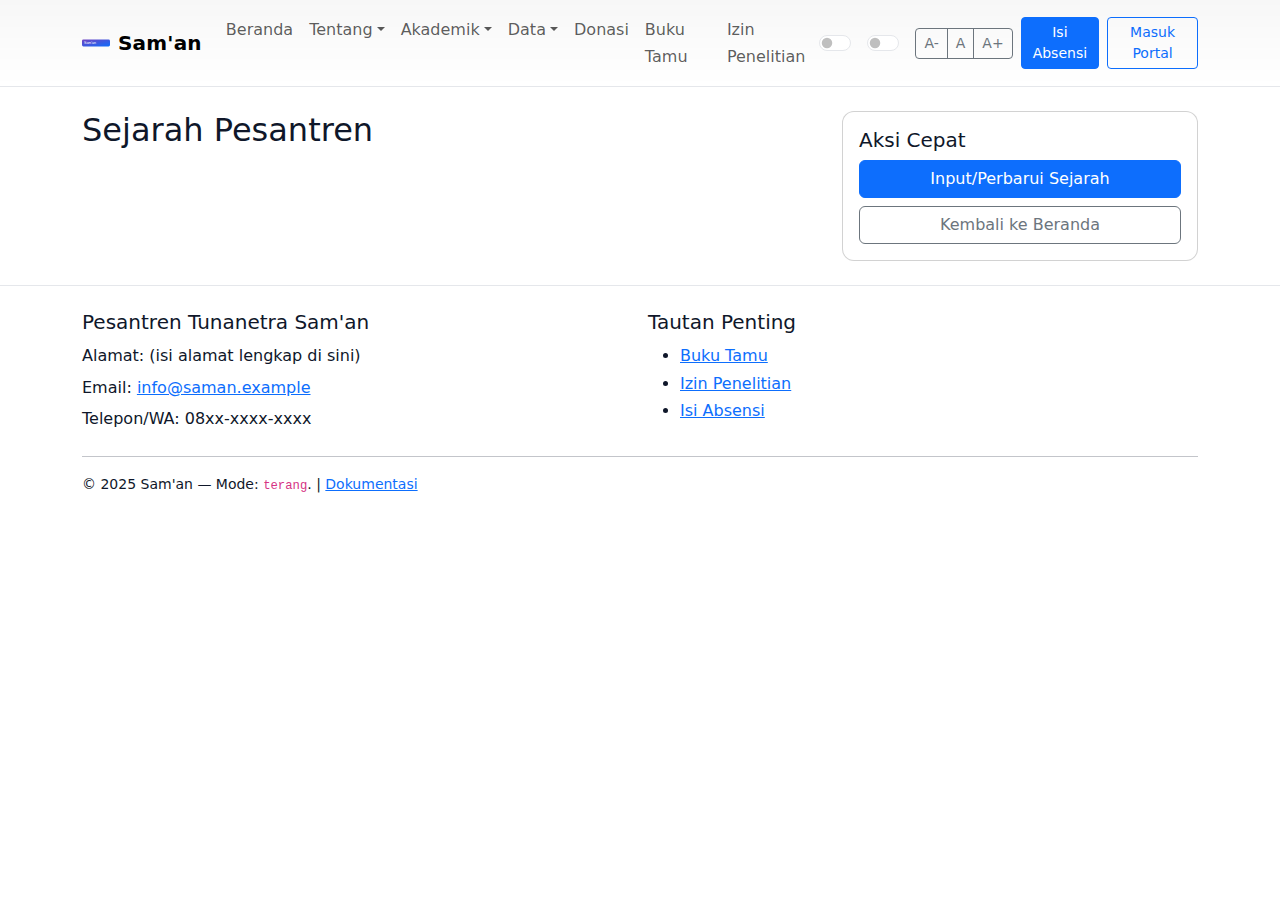
<file: sejarah.html>
<!doctype html>
<html lang="id" data-bs-theme="light">
<head>
  <meta charset="utf-8">
  <meta name="viewport" content="width=device-width, initial-scale=1">
  <title>Sejarah - Sam'an</title>
  <meta name="description" content="Sejarah - Sam'an - Pesantren Tunanetra Sam'an">
  <link href="https://cdn.jsdelivr.net/npm/bootstrap@5.3.3/dist/css/bootstrap.min.css" rel="stylesheet">
  <link href="assets/css/styles.css" rel="stylesheet">
</head>
<body>
<a class="skip-link" href="#maincontent">Lewati ke konten utama</a>
<nav class="navbar navbar-expand-lg bg-body-tertiary" aria-label="Navigasi utama">
  <div class="container">
    <a class="navbar-brand fw-bold d-flex align-items-center gap-2" href="index.html">
      <img src="assets/img/logo.svg" alt="" width="28" height="28"> Sam'an
      <span id="portalBadge" class="badge badge-portal ms-2" style="display:none;">Portal</span>
    </a>
    <button class="navbar-toggler" type="button" data-bs-toggle="collapse" data-bs-target="#mainNav" aria-controls="mainNav" aria-expanded="false" aria-label="Tombol navigasi">
      <span class="navbar-toggler-icon"></span>
    </button>
    <div class="collapse navbar-collapse" id="mainNav">
      <ul class="navbar-nav me-auto mb-2 mb-lg-0">
        <li class="nav-item"><a class="nav-link" data-nav="index.html" href="index.html">Beranda</a></li>
        <li class="nav-item dropdown">
          <a class="nav-link dropdown-toggle" href="#" id="tentangDropdown" role="button" data-bs-toggle="dropdown" aria-expanded="false">Tentang</a>
          <ul class="dropdown-menu" aria-labelledby="tentangDropdown">
            <li><a class="dropdown-item" data-nav="visi-misi.html" href="visi-misi.html">Visi &amp; Misi</a></li>
            <li><a class="dropdown-item" data-nav="sejarah.html" href="sejarah.html">Sejarah</a></li>
            <li><a class="dropdown-item" data-nav="struktur.html" href="struktur.html">Struktur Organisasi</a></li>
          </ul>
        </li>
        <li class="nav-item dropdown">
          <a class="nav-link dropdown-toggle" href="#" id="akademikDropdown" role="button" data-bs-toggle="dropdown" aria-expanded="false">Akademik</a>
          <ul class="dropdown-menu" aria-labelledby="akademikDropdown">
            <li><a class="dropdown-item" data-nav="jadwal.html" href="jadwal.html">Jadwal Pelajaran</a></li>
          </ul>
        </li>
        <li class="nav-item dropdown">
          <a class="nav-link dropdown-toggle" href="#" id="dataDropdown" role="button" data-bs-toggle="dropdown" aria-expanded="false">Data</a>
          <ul class="dropdown-menu" aria-labelledby="dataDropdown">
            <li><a class="dropdown-item" data-nav="karyawan.html" href="karyawan.html">Data Karyawan</a></li>
            <li><a class="dropdown-item" data-nav="santri.html" href="santri.html">Data Santri</a></li>
          </ul>
        </li>
        <li class="nav-item"><a class="nav-link" data-nav="donasi.html" href="donasi.html">Donasi</a></li>
        <li class="nav-item"><a class="nav-link" data-form="buku_tamu" href="#" target="_blank" rel="noopener">Buku Tamu</a></li>
        <li class="nav-item"><a class="nav-link" data-form="penelitian" href="#" target="_blank" rel="noopener">Izin Penelitian</a></li>
        <li class="nav-item"><a id="portalNav" class="nav-link d-none" data-nav="portal.html" href="portal.html">Portal</a></li>
        <li class="nav-item"><a id="adminNav" class="nav-link d-none" data-nav="admin.html" href="admin.html">Admin</a></li>
      </ul>
      <div class="d-flex align-items-center gap-2">
        <div class="form-check form-switch m-0" title="Mode gelap">
          <input class="form-check-input" type="checkbox" role="switch" id="themeToggle" aria-label="Toggle mode gelap">
        </div>
        <div class="form-check form-switch m-0" title="Mode kontras tinggi">
          <input class="form-check-input" type="checkbox" role="switch" id="contrastToggle" aria-label="Toggle kontras tinggi">
        </div>
        <div class="btn-group" role="group" aria-label="Kontrol ukuran font">
          <button id="fontDec" class="btn btn-outline-secondary btn-sm" type="button">A-</button>
          <button id="fontReset" class="btn btn-outline-secondary btn-sm" type="button">A</button>
          <button id="fontInc" class="btn btn-outline-secondary btn-sm" type="button">A+</button>
        </div>
        <a class="btn btn-primary btn-sm" data-form="absensi" href="#" target="_blank" rel="noopener">Isi Absensi</a>
        <button id="portalToggle" class="btn btn-outline-primary btn-sm" type="button">Masuk Portal</button>
      </div>
    </div>
  </div>
</nav>
<main id="maincontent" class="py-4">
  <div class="container">
<div class="row g-4">
  <div class="col-lg-8">
    <article>
      <h1 class="h2">Sejarah Pesantren</h1>
      <div id="sejarahBody"></div>
    </article>
  </div>
  <div class="col-lg-4">
    <div class="card">
      <div class="card-body">
        <h2 class="h5">Aksi Cepat</h2>
        <div class="d-grid gap-2">
          <a class="btn btn-primary" data-form="input_sejarah" href="#" target="_blank" rel="noopener">Input/Perbarui Sejarah</a>
          <a class="btn btn-outline-secondary" href="index.html">Kembali ke Beranda</a>
        </div>
      </div>
    </div>
  </div>
</div>
<script>
  (async () => {
    try {
      const data = await SAMAN.loadJSON('assets/data/sejarah.json');
      const container = document.getElementById('sejarahBody'); container.innerHTML = '';
      (data.paragraf || []).forEach(p => { const el=document.createElement('p'); el.textContent=p; container.appendChild(el); });
    } catch(e) { console.warn(e); }
  })();
</script>
  </div>
</main>
<footer class="py-4">
  <div class="container">
    <div class="row g-3">
      <div class="col-md-6">
        <h2 class="h5">Pesantren Tunanetra Sam'an</h2>
        <p class="mb-1">Alamat: (isi alamat lengkap di sini)</p>
        <p class="mb-1">Email: <a href="mailto:info@saman.example">info@saman.example</a></p>
        <p class="mb-0">Telepon/WA: 08xx-xxxx-xxxx</p>
      </div>
      <div class="col-md-6">
        <h2 class="h5">Tautan Penting</h2>
        <ul>
          <li><a data-form="buku_tamu" href="#" target="_blank" rel="noopener">Buku Tamu</a></li>
          <li><a data-form="penelitian" href="#" target="_blank" rel="noopener">Izin Penelitian</a></li>
          <li><a data-form="absensi" href="#" target="_blank" rel="noopener">Isi Absensi</a></li>
        </ul>
      </div>
    </div>
    <hr>
    <p class="mb-0 small">© 2025 Sam'an — Mode: <code id="modeLabel">terang</code>. | <a href="README.html">Dokumentasi</a></p>
  </div>
</footer>
<button id="backToTop" class="btn btn-secondary" aria-label="Kembali ke atas">↑</button>
<div id="ariaLiveRegion" class="visually-hidden" aria-live="polite" aria-atomic="true"></div>
<script src="https://cdn.jsdelivr.net/npm/bootstrap@5.3.3/dist/js/bootstrap.bundle.min.js"></script>
<script defer src="assets/js/config.js"></script>
<script defer src="assets/js/main.js"></script>
<script>
  // Update mode label
  (function() {{ const m = localStorage.getItem('saman-theme') || 'light'; document.getElementById('modeLabel').textContent = (m === 'dark' ? 'gelap' : 'terang'); }})();
</script>
</body>
</html>
</file>
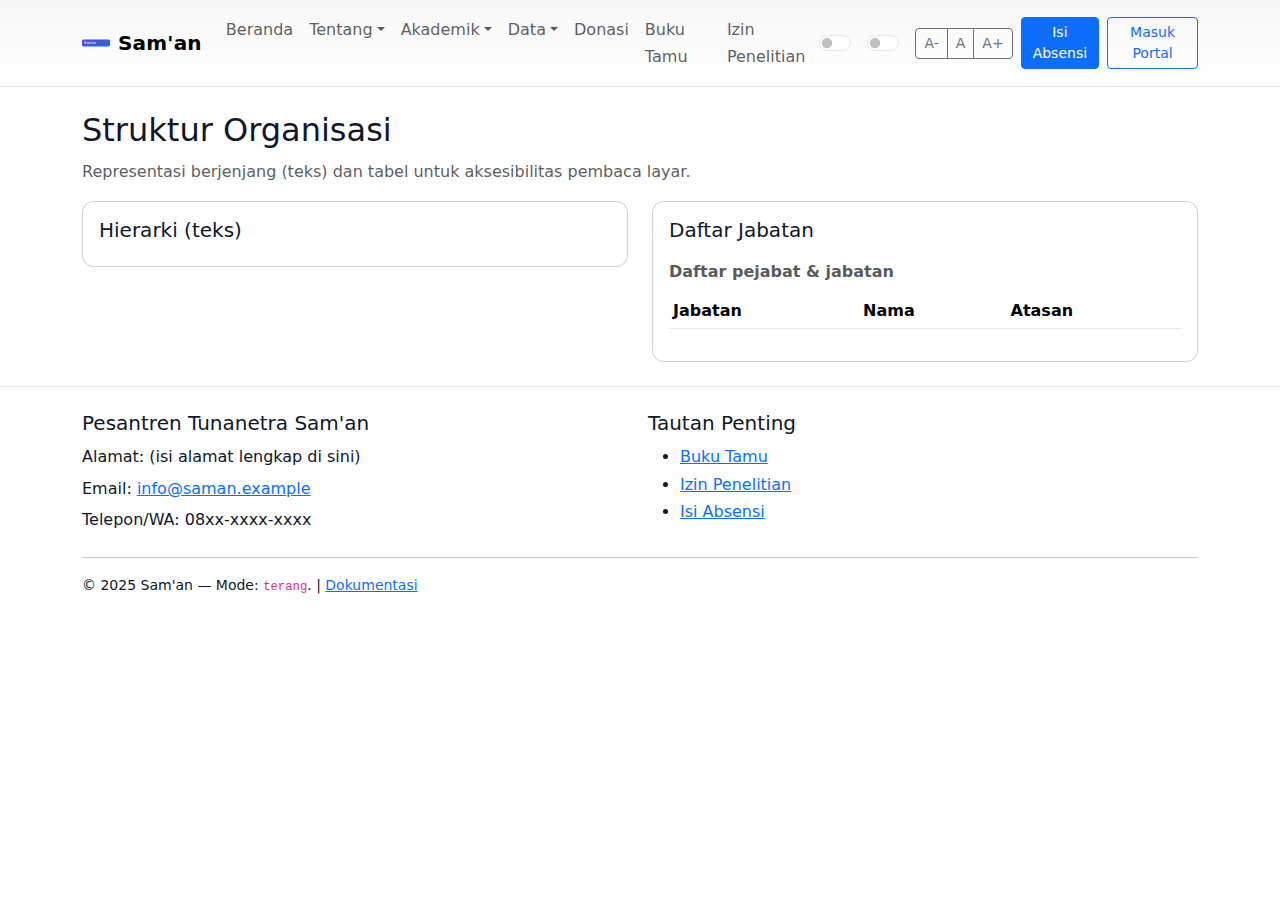
<file: struktur.html>
<!doctype html>
<html lang="id" data-bs-theme="light">
<head>
  <meta charset="utf-8">
  <meta name="viewport" content="width=device-width, initial-scale=1">
  <title>Struktur - Sam'an</title>
  <meta name="description" content="Struktur - Sam'an - Pesantren Tunanetra Sam'an">
  <link href="https://cdn.jsdelivr.net/npm/bootstrap@5.3.3/dist/css/bootstrap.min.css" rel="stylesheet">
  <link href="assets/css/styles.css" rel="stylesheet">
</head>
<body>
<a class="skip-link" href="#maincontent">Lewati ke konten utama</a>
<nav class="navbar navbar-expand-lg bg-body-tertiary" aria-label="Navigasi utama">
  <div class="container">
    <a class="navbar-brand fw-bold d-flex align-items-center gap-2" href="index.html">
      <img src="assets/img/logo.svg" alt="" width="28" height="28"> Sam'an
      <span id="portalBadge" class="badge badge-portal ms-2" style="display:none;">Portal</span>
    </a>
    <button class="navbar-toggler" type="button" data-bs-toggle="collapse" data-bs-target="#mainNav" aria-controls="mainNav" aria-expanded="false" aria-label="Tombol navigasi">
      <span class="navbar-toggler-icon"></span>
    </button>
    <div class="collapse navbar-collapse" id="mainNav">
      <ul class="navbar-nav me-auto mb-2 mb-lg-0">
        <li class="nav-item"><a class="nav-link" data-nav="index.html" href="index.html">Beranda</a></li>
        <li class="nav-item dropdown">
          <a class="nav-link dropdown-toggle" href="#" id="tentangDropdown" role="button" data-bs-toggle="dropdown" aria-expanded="false">Tentang</a>
          <ul class="dropdown-menu" aria-labelledby="tentangDropdown">
            <li><a class="dropdown-item" data-nav="visi-misi.html" href="visi-misi.html">Visi &amp; Misi</a></li>
            <li><a class="dropdown-item" data-nav="sejarah.html" href="sejarah.html">Sejarah</a></li>
            <li><a class="dropdown-item" data-nav="struktur.html" href="struktur.html">Struktur Organisasi</a></li>
          </ul>
        </li>
        <li class="nav-item dropdown">
          <a class="nav-link dropdown-toggle" href="#" id="akademikDropdown" role="button" data-bs-toggle="dropdown" aria-expanded="false">Akademik</a>
          <ul class="dropdown-menu" aria-labelledby="akademikDropdown">
            <li><a class="dropdown-item" data-nav="jadwal.html" href="jadwal.html">Jadwal Pelajaran</a></li>
          </ul>
        </li>
        <li class="nav-item dropdown">
          <a class="nav-link dropdown-toggle" href="#" id="dataDropdown" role="button" data-bs-toggle="dropdown" aria-expanded="false">Data</a>
          <ul class="dropdown-menu" aria-labelledby="dataDropdown">
            <li><a class="dropdown-item" data-nav="karyawan.html" href="karyawan.html">Data Karyawan</a></li>
            <li><a class="dropdown-item" data-nav="santri.html" href="santri.html">Data Santri</a></li>
          </ul>
        </li>
        <li class="nav-item"><a class="nav-link" data-nav="donasi.html" href="donasi.html">Donasi</a></li>
        <li class="nav-item"><a class="nav-link" data-form="buku_tamu" href="#" target="_blank" rel="noopener">Buku Tamu</a></li>
        <li class="nav-item"><a class="nav-link" data-form="penelitian" href="#" target="_blank" rel="noopener">Izin Penelitian</a></li>
        <li class="nav-item"><a id="portalNav" class="nav-link d-none" data-nav="portal.html" href="portal.html">Portal</a></li>
        <li class="nav-item"><a id="adminNav" class="nav-link d-none" data-nav="admin.html" href="admin.html">Admin</a></li>
      </ul>
      <div class="d-flex align-items-center gap-2">
        <div class="form-check form-switch m-0" title="Mode gelap">
          <input class="form-check-input" type="checkbox" role="switch" id="themeToggle" aria-label="Toggle mode gelap">
        </div>
        <div class="form-check form-switch m-0" title="Mode kontras tinggi">
          <input class="form-check-input" type="checkbox" role="switch" id="contrastToggle" aria-label="Toggle kontras tinggi">
        </div>
        <div class="btn-group" role="group" aria-label="Kontrol ukuran font">
          <button id="fontDec" class="btn btn-outline-secondary btn-sm" type="button">A-</button>
          <button id="fontReset" class="btn btn-outline-secondary btn-sm" type="button">A</button>
          <button id="fontInc" class="btn btn-outline-secondary btn-sm" type="button">A+</button>
        </div>
        <a class="btn btn-primary btn-sm" data-form="absensi" href="#" target="_blank" rel="noopener">Isi Absensi</a>
        <button id="portalToggle" class="btn btn-outline-primary btn-sm" type="button">Masuk Portal</button>
      </div>
    </div>
  </div>
</nav>
<main id="maincontent" class="py-4">
  <div class="container">
<h1 class="h2">Struktur Organisasi</h1>
<p class="text-muted">Representasi berjenjang (teks) dan tabel untuk aksesibilitas pembaca layar.</p>
<div class="row g-4">
  <div class="col-lg-6">
    <div class="card">
      <div class="card-body">
        <h2 class="h5">Hierarki (teks)</h2>
        <div id="strukturTree" role="tree" aria-label="Struktur Organisasi"></div>
      </div>
    </div>
  </div>
  <div class="col-lg-6">
    <div class="card">
      <div class="card-body">
        <h2 class="h5">Daftar Jabatan</h2>
        <div class="table-responsive">
          <table class="table table-sm" id="strukturTable">
            <caption>Daftar pejabat & jabatan</caption>
            <thead><tr><th>Jabatan</th><th>Nama</th><th>Atasan</th></tr></thead>
            <tbody></tbody>
          </table>
        </div>
      </div>
    </div>
  </div>
</div>

<script>
  function renderNode(node, depth = 0) {
    const container = document.createElement('div');
    container.setAttribute('role','treeitem');
    container.setAttribute('aria-level', String(depth+1));
    container.className='mb-2';
    const title = document.createElement('div');
    title.className='fw-semibold';
    title.textContent = `${node.jabatan}: ${node.nama}`;
    container.appendChild(title);
    if (Array.isArray(node.anak) && node.anak.length) {
      const group=document.createElement('div'); group.setAttribute('role','group'); group.className='ms-3 mt-1';
      node.anak.forEach(ch=>group.appendChild(renderNode(ch, depth+1))); container.appendChild(group);
    }
    return container;
  }
  (async () => {
    try {
      const data = await SAMAN.loadJSON('assets/data/struktur.json');
      const tree = document.getElementById('strukturTree'); tree.innerHTML=''; tree.appendChild(renderNode(data,0));
      const tbody = document.querySelector('#strukturTable tbody'); tbody.innerHTML='';
      function flatten(node, parent='-'){const row={jabatan:node.jabatan,nama:node.nama,atasan:parent}; const rows=[row]; (node.anak||[]).forEach(ch=>rows.push(...flatten(ch,node.jabatan))); return rows;}
      flatten(data).forEach(r=>{const tr=document.createElement('tr'); tr.innerHTML=`<td>${r.jabatan}</td><td>${r.nama}</td><td>${r.atasan}</td>`; tbody.appendChild(tr);});
    } catch(e){ console.warn(e); }
  })();
</script>
  </div>
</main>
<footer class="py-4">
  <div class="container">
    <div class="row g-3">
      <div class="col-md-6">
        <h2 class="h5">Pesantren Tunanetra Sam'an</h2>
        <p class="mb-1">Alamat: (isi alamat lengkap di sini)</p>
        <p class="mb-1">Email: <a href="mailto:info@saman.example">info@saman.example</a></p>
        <p class="mb-0">Telepon/WA: 08xx-xxxx-xxxx</p>
      </div>
      <div class="col-md-6">
        <h2 class="h5">Tautan Penting</h2>
        <ul>
          <li><a data-form="buku_tamu" href="#" target="_blank" rel="noopener">Buku Tamu</a></li>
          <li><a data-form="penelitian" href="#" target="_blank" rel="noopener">Izin Penelitian</a></li>
          <li><a data-form="absensi" href="#" target="_blank" rel="noopener">Isi Absensi</a></li>
        </ul>
      </div>
    </div>
    <hr>
    <p class="mb-0 small">© 2025 Sam'an — Mode: <code id="modeLabel">terang</code>. | <a href="README.html">Dokumentasi</a></p>
  </div>
</footer>
<button id="backToTop" class="btn btn-secondary" aria-label="Kembali ke atas">↑</button>
<div id="ariaLiveRegion" class="visually-hidden" aria-live="polite" aria-atomic="true"></div>
<script src="https://cdn.jsdelivr.net/npm/bootstrap@5.3.3/dist/js/bootstrap.bundle.min.js"></script>
<script defer src="assets/js/config.js"></script>
<script defer src="assets/js/main.js"></script>
<script>
  // Update mode label
  (function() {{ const m = localStorage.getItem('saman-theme') || 'light'; document.getElementById('modeLabel').textContent = (m === 'dark' ? 'gelap' : 'terang'); }})();
</script>
</body>
</html>
</file>
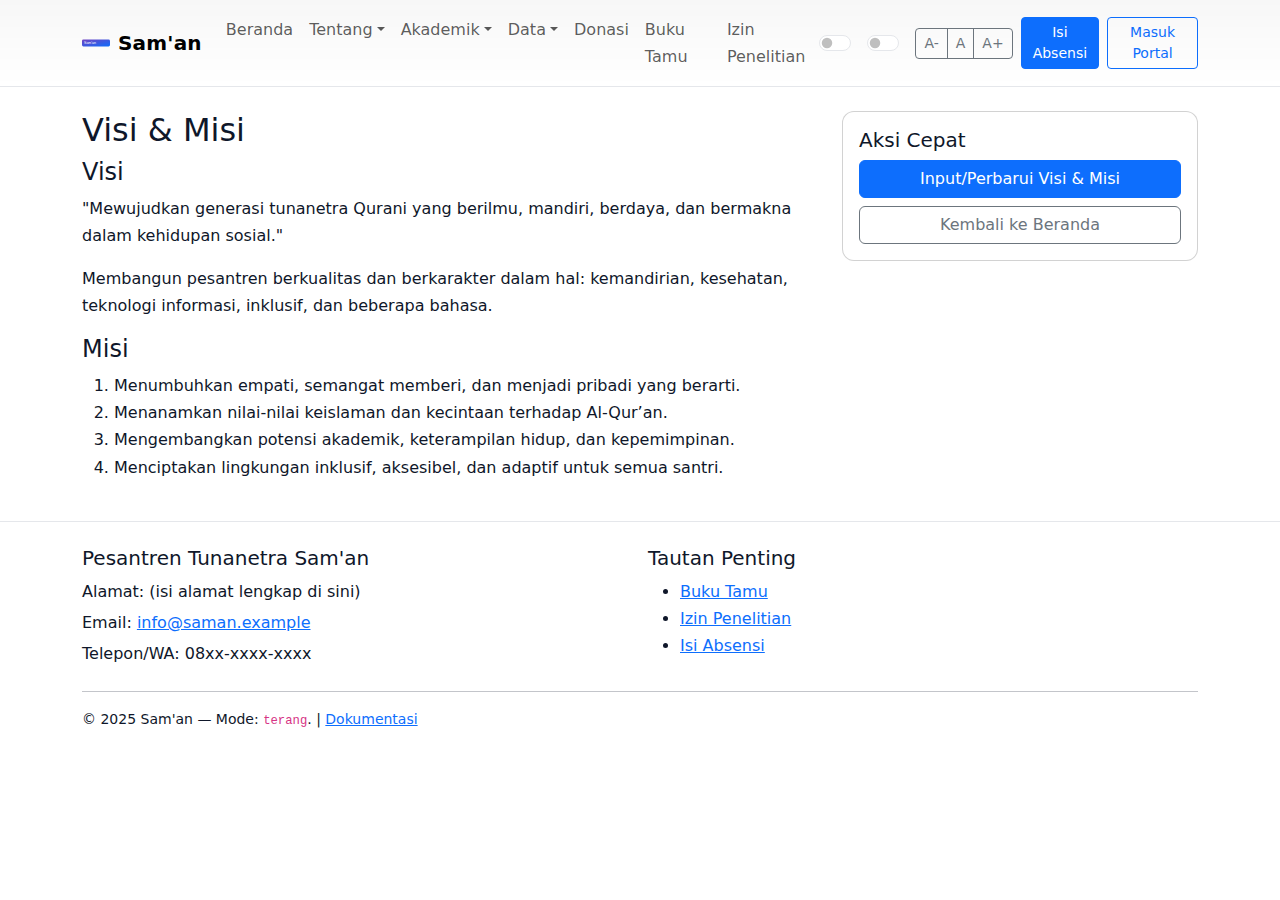
<file: visi-misi.html>
<!doctype html>
<html lang="id" data-bs-theme="light">
<head>
  <meta charset="utf-8">
  <meta name="viewport" content="width=device-width, initial-scale=1">
  <title>Visi & Misi - Sam'an</title>
  <meta name="description" content="Visi & Misi - Sam'an - Pesantren Tunanetra Sam'an">
  <link href="https://cdn.jsdelivr.net/npm/bootstrap@5.3.3/dist/css/bootstrap.min.css" rel="stylesheet">
  <link href="assets/css/styles.css" rel="stylesheet">
</head>
<body>
<a class="skip-link" href="#maincontent">Lewati ke konten utama</a>
<nav class="navbar navbar-expand-lg bg-body-tertiary" aria-label="Navigasi utama">
  <div class="container">
    <a class="navbar-brand fw-bold d-flex align-items-center gap-2" href="index.html">
      <img src="assets/img/logo.svg" alt="" width="28" height="28"> Sam'an
      <span id="portalBadge" class="badge badge-portal ms-2" style="display:none;">Portal</span>
    </a>
    <button class="navbar-toggler" type="button" data-bs-toggle="collapse" data-bs-target="#mainNav" aria-controls="mainNav" aria-expanded="false" aria-label="Tombol navigasi">
      <span class="navbar-toggler-icon"></span>
    </button>
    <div class="collapse navbar-collapse" id="mainNav">
      <ul class="navbar-nav me-auto mb-2 mb-lg-0">
        <li class="nav-item"><a class="nav-link" data-nav="index.html" href="index.html">Beranda</a></li>
        <li class="nav-item dropdown">
          <a class="nav-link dropdown-toggle" href="#" id="tentangDropdown" role="button" data-bs-toggle="dropdown" aria-expanded="false">Tentang</a>
          <ul class="dropdown-menu" aria-labelledby="tentangDropdown">
            <li><a class="dropdown-item" data-nav="visi-misi.html" href="visi-misi.html">Visi &amp; Misi</a></li>
            <li><a class="dropdown-item" data-nav="sejarah.html" href="sejarah.html">Sejarah</a></li>
            <li><a class="dropdown-item" data-nav="struktur.html" href="struktur.html">Struktur Organisasi</a></li>
          </ul>
        </li>
        <li class="nav-item dropdown">
          <a class="nav-link dropdown-toggle" href="#" id="akademikDropdown" role="button" data-bs-toggle="dropdown" aria-expanded="false">Akademik</a>
          <ul class="dropdown-menu" aria-labelledby="akademikDropdown">
            <li><a class="dropdown-item" data-nav="jadwal.html" href="jadwal.html">Jadwal Pelajaran</a></li>
          </ul>
        </li>
        <li class="nav-item dropdown">
          <a class="nav-link dropdown-toggle" href="#" id="dataDropdown" role="button" data-bs-toggle="dropdown" aria-expanded="false">Data</a>
          <ul class="dropdown-menu" aria-labelledby="dataDropdown">
            <li><a class="dropdown-item" data-nav="karyawan.html" href="karyawan.html">Data Karyawan</a></li>
            <li><a class="dropdown-item" data-nav="santri.html" href="santri.html">Data Santri</a></li>
          </ul>
        </li>
        <li class="nav-item"><a class="nav-link" data-nav="donasi.html" href="donasi.html">Donasi</a></li>
        <li class="nav-item"><a class="nav-link" data-form="buku_tamu" href="#" target="_blank" rel="noopener">Buku Tamu</a></li>
        <li class="nav-item"><a class="nav-link" data-form="penelitian" href="#" target="_blank" rel="noopener">Izin Penelitian</a></li>
        <li class="nav-item"><a id="portalNav" class="nav-link d-none" data-nav="portal.html" href="portal.html">Portal</a></li>
        <li class="nav-item"><a id="adminNav" class="nav-link d-none" data-nav="admin.html" href="admin.html">Admin</a></li>
      </ul>
      <div class="d-flex align-items-center gap-2">
        <div class="form-check form-switch m-0" title="Mode gelap">
          <input class="form-check-input" type="checkbox" role="switch" id="themeToggle" aria-label="Toggle mode gelap">
        </div>
        <div class="form-check form-switch m-0" title="Mode kontras tinggi">
          <input class="form-check-input" type="checkbox" role="switch" id="contrastToggle" aria-label="Toggle kontras tinggi">
        </div>
        <div class="btn-group" role="group" aria-label="Kontrol ukuran font">
          <button id="fontDec" class="btn btn-outline-secondary btn-sm" type="button">A-</button>
          <button id="fontReset" class="btn btn-outline-secondary btn-sm" type="button">A</button>
          <button id="fontInc" class="btn btn-outline-secondary btn-sm" type="button">A+</button>
        </div>
        <a class="btn btn-primary btn-sm" data-form="absensi" href="#" target="_blank" rel="noopener">Isi Absensi</a>
        <button id="portalToggle" class="btn btn-outline-primary btn-sm" type="button">Masuk Portal</button>
      </div>
    </div>
  </div>
</nav>
<main id="maincontent" class="py-4">
  <div class="container">
<div class="row g-4">
  <div class="col-lg-8">
    <article>
      <h1 class="h2">Visi &amp; Misi</h1>
      
      <section id="visiSection">
        <h2 class="h4">Visi</h2>
        <p id="visiText">      "Mewujudkan generasi tunanetra Qurani yang berilmu, mandiri, berdaya, dan bermakna dalam kehidupan sosial."</p>
      <p id="visiText">      Membangun pesantren berkualitas dan berkarakter dalam hal: kemandirian, kesehatan, teknologi informasi, inklusif, dan beberapa bahasa.</p>      
    </section>
      <section id="misiSection">
        <h2 class="h4">Misi</h2>
        <ol id="misiList">
  <li>Menumbuhkan empati, semangat memberi, dan menjadi pribadi yang berarti.</li>
  <li>Menanamkan nilai-nilai keislaman dan kecintaan terhadap Al-Qur’an.</li>
  <li>Mengembangkan potensi akademik, keterampilan hidup, dan kepemimpinan.</li>
  <li>Menciptakan lingkungan inklusif, aksesibel, dan adaptif untuk semua santri.</li>
        </ol>
      </section>
    </article>
  </div>
  <div class="col-lg-4">
    <div class="card">
      <div class="card-body">
        <h2 class="h5">Aksi Cepat</h2>
        <div class="d-grid gap-2">
          <a class="btn btn-primary" data-form="input_visimisi" href="#" target="_blank" rel="noopener">Input/Perbarui Visi &amp; Misi</a>
          <a class="btn btn-outline-secondary" href="index.html">Kembali ke Beranda</a>
        </div>
      </div>
    </div>
  </div>
</div>
<script>
  (async () => {
    try {
      const data = await SAMAN.loadJSON('assets/data/visi-misi.json');
      document.getElementById('visiText').textContent = data.visi || '-';
      const list = document.getElementById('misiList'); list.innerHTML='';
      (data.misi || []).forEach(item => { const li=document.createElement('li'); li.textContent=item; list.appendChild(li); });
    } catch(e) { console.warn(e); }
  })();
</script>
  </div>
</main>
<footer class="py-4">
  <div class="container">
    <div class="row g-3">
      <div class="col-md-6">
        <h2 class="h5">Pesantren Tunanetra Sam'an</h2>
        <p class="mb-1">Alamat: (isi alamat lengkap di sini)</p>
        <p class="mb-1">Email: <a href="mailto:info@saman.example">info@saman.example</a></p>
        <p class="mb-0">Telepon/WA: 08xx-xxxx-xxxx</p>
      </div>
      <div class="col-md-6">
        <h2 class="h5">Tautan Penting</h2>
        <ul>
          <li><a data-form="buku_tamu" href="#" target="_blank" rel="noopener">Buku Tamu</a></li>
          <li><a data-form="penelitian" href="#" target="_blank" rel="noopener">Izin Penelitian</a></li>
          <li><a data-form="absensi" href="#" target="_blank" rel="noopener">Isi Absensi</a></li>
        </ul>
      </div>
    </div>
    <hr>
    <p class="mb-0 small">© 2025 Sam'an — Mode: <code id="modeLabel">terang</code>. | <a href="README.html">Dokumentasi</a></p>
  </div>
</footer>
<button id="backToTop" class="btn btn-secondary" aria-label="Kembali ke atas">↑</button>
<div id="ariaLiveRegion" class="visually-hidden" aria-live="polite" aria-atomic="true"></div>
<script src="https://cdn.jsdelivr.net/npm/bootstrap@5.3.3/dist/js/bootstrap.bundle.min.js"></script>
<script defer src="assets/js/config.js"></script>
<script defer src="assets/js/main.js"></script>
<script>
  // Update mode label
  (function() {{ const m = localStorage.getItem('saman-theme') || 'light'; document.getElementById('modeLabel').textContent = (m === 'dark' ? 'gelap' : 'terang'); }})();
</script>
</body>
</html>
</file>
<file: assets/css/styles.css>
/* =========================================================
   Sam'an Theme — Responsive, Accessible, Blue Palette
   - Light blue + dark blue brand palette
   - Works with Bootstrap 5 (data-bs-theme="light"|"dark")
   - Mobile-first responsive refinements
   ========================================================= */

/* ---------- Base & A11y ---------- */
:root {
  --saman-font-base: system-ui, -apple-system, "Segoe UI", Roboto, Helvetica, Arial, "Apple Color Emoji", "Segoe UI Emoji";
  --saman-radius: .75rem;
}

html { scroll-behavior: smooth; }
body { font-family: var(--saman-font-base); line-height: 1.7; }

/* Keyboard navigation focus ring */
:focus-visible { outline: 3px solid var(--bs-primary); outline-offset: 2px; }

/* Skip link for screen reader & keyboard users */
.skip-link { position: absolute; left: -9999px; top: -9999px; }
.skip-link:focus {
  z-index: 10000; left: .5rem; top: .5rem;
  background: var(--bs-body-bg); color: var(--bs-body-color);
  padding: .5rem 1rem; border: 2px solid var(--bs-body-color); border-radius: .5rem;
}

/* ---------- Brand Palette & Bootstrap Overrides ---------- */
/* Light mode */
:root[data-bs-theme="light"] {
  /* Brand blues (light to dark) */
  --brand-50:  #eef6ff;
  --brand-100: #dbeaff;
  --brand-200: #bfdbfe;
  --brand-300: #93c5fd;
  --brand-400: #60a5fa;
  --brand-500: #3b82f6; /* biru muda */
  --brand-600: #2563eb;
  --brand-700: #1d4ed8; /* biru tua */
  --brand-800: #1e40af;
  --brand-900: #172554;

  --accent-500: #22c55e;
  --warning-500: #f59e0b;
  --danger-500:  #ef4444;

  /* Bootstrap brand overrides */
  --bs-primary: var(--brand-600);
  --bs-primary-rgb: 37, 99, 235;
  --bs-link-color: var(--brand-700);
  --bs-link-hover-color: var(--brand-800);
  --bs-focus-ring-color: rgba(37, 99, 235, .3);

  /* Base colors */
  --bs-body-bg: #ffffff;
  --bs-body-color: #0f172a;        /* slate-900 */
  --bs-border-color: #e5e7eb;      /* gray-200 */
}

/* Dark mode */
:root[data-bs-theme="dark"] {
  --brand-300: #7aa2ff;
  --brand-400: #5c86ff;
  --brand-500: #4670ff; /* biru muda (gelap) */
  --brand-600: #3358e6;
  --brand-700: #2445c2; /* biru tua */
  --brand-800: #1b388f;
  --brand-900: #12245e;

  --bs-primary: var(--brand-500);
  --bs-primary-rgb: 70, 112, 255;
  --bs-link-color: var(--brand-300);
  --bs-link-hover-color: var(--brand-200, #9fb6ff);
  --bs-focus-ring-color: rgba(70, 112, 255, .35);

  --bs-body-bg: #0b1220;
  --bs-body-color: #e5e7eb;
  --bs-border-color: #1f2a44;
}

/* ---------- Layout & Navigation ---------- */
.navbar.bg-body-tertiary {
  background:
    linear-gradient(180deg, rgba(0,0,0,.03) 0, rgba(0,0,0,0) 100%),
    var(--bs-body-bg) !important;
  border-bottom: 1px solid var(--bs-border-color);
}
.navbar .navbar-brand { letter-spacing: .2px; }
.navbar .nav-link.active,
.navbar .nav-link[aria-current="page"] { color: var(--bs-primary) !important; font-weight: 600; }
.navbar .dropdown-menu { border-radius: .75rem; }

/* ---------- Hero ---------- */
.hero {
  background:
    radial-gradient(800px 240px at 90% -20%, rgba(var(--bs-primary-rgb), .08), transparent 60%),
    linear-gradient(135deg, var(--brand-50), rgba(var(--bs-primary-rgb), .06));
  border: 1px solid var(--bs-border-color);
  border-radius: var(--saman-radius);
}
[data-bs-theme="dark"] .hero {
  background:
    radial-gradient(800px 240px at 90% -20%, rgba(var(--bs-primary-rgb), .18), transparent 60%),
    linear-gradient(135deg, rgba(var(--bs-primary-rgb), .10), rgba(27,56,143,.10));
  border-color: var(--bs-border-color);
}

/* ---------- Cards ---------- */
.card {
  border-radius: var(--saman-radius);
  transition: transform .18s ease, box-shadow .18s ease, border-color .18s ease;
}
.card:hover {
  transform: translateY(-2px);
  box-shadow: 0 10px 30px rgba(0,0,0,.06);
}
[data-bs-theme="dark"] .card:hover { box-shadow: 0 10px 30px rgba(0,0,0,.35); }

/* ---------- Buttons (soft variants) ---------- */
.btn-soft-primary {
  background-color: rgba(var(--bs-primary-rgb), .12);
  border-color: rgba(var(--bs-primary-rgb), .2);
  color: var(--bs-primary);
}
.btn-soft-primary:hover { background-color: rgba(var(--bs-primary-rgb), .18); color: var(--bs-primary); }

/* ---------- Tables ---------- */
.table caption { caption-side: top; font-weight: 600; text-align: left; }
.table thead th { position: sticky; top: 0; background: var(--bs-body-bg); z-index: 1; }
.table-hover > tbody > tr:hover > * { background-color: rgba(var(--bs-primary-rgb), .04); }

/* ---------- Utilities ---------- */
.shadow-brand { box-shadow: 0 10px 30px rgba(var(--bs-primary-rgb), .12) !important; }
.rounded-xl { border-radius: 1rem !important; }

/* Back-to-top button */
#backToTop {
  position: fixed; right: 1rem; bottom: 1rem; display: none;
  box-shadow: 0 8px 24px rgba(0,0,0,.1);
}

/* Gate (Public/Portal notice) */
.gate-message {
  border: 2px dashed var(--bs-border-color);
  border-radius: var(--saman-radius);
  padding: 1rem;
  background: linear-gradient(0deg, rgba(var(--bs-primary-rgb), .04), rgba(var(--bs-primary-rgb), .02));
}

/* Footer */
footer { border-top: 1px solid var(--bs-border-color); }

/* ---------- Responsive Tweaks ---------- */
@media (max-width: 575.98px) {
  .display-5 { font-size: 2rem; }
  .hero { padding: 1rem !important; }
  .navbar .btn { padding: .35rem .6rem; }
  .navbar .btn-group .btn { padding: .35rem .5rem; }
}

@media (min-width: 992px) {
  .hero .lead { max-width: 54ch; }
}
</file>
